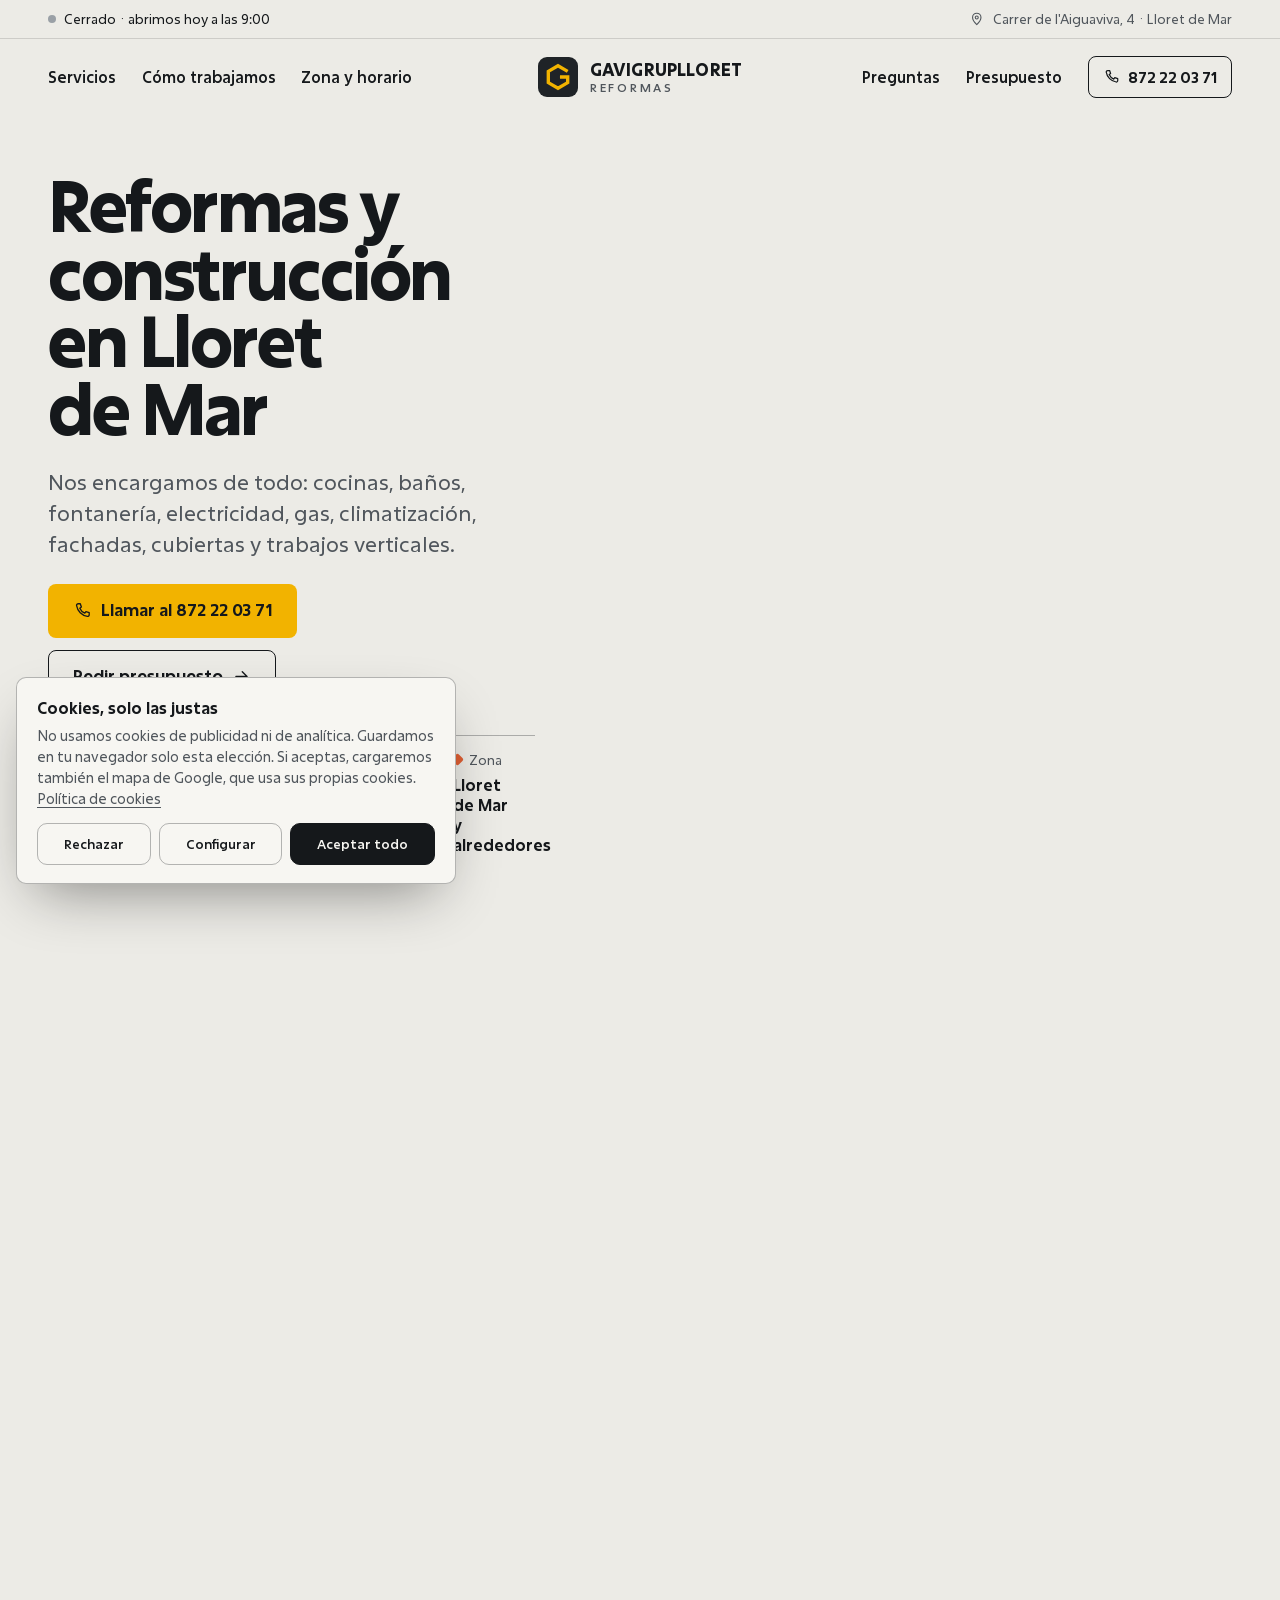
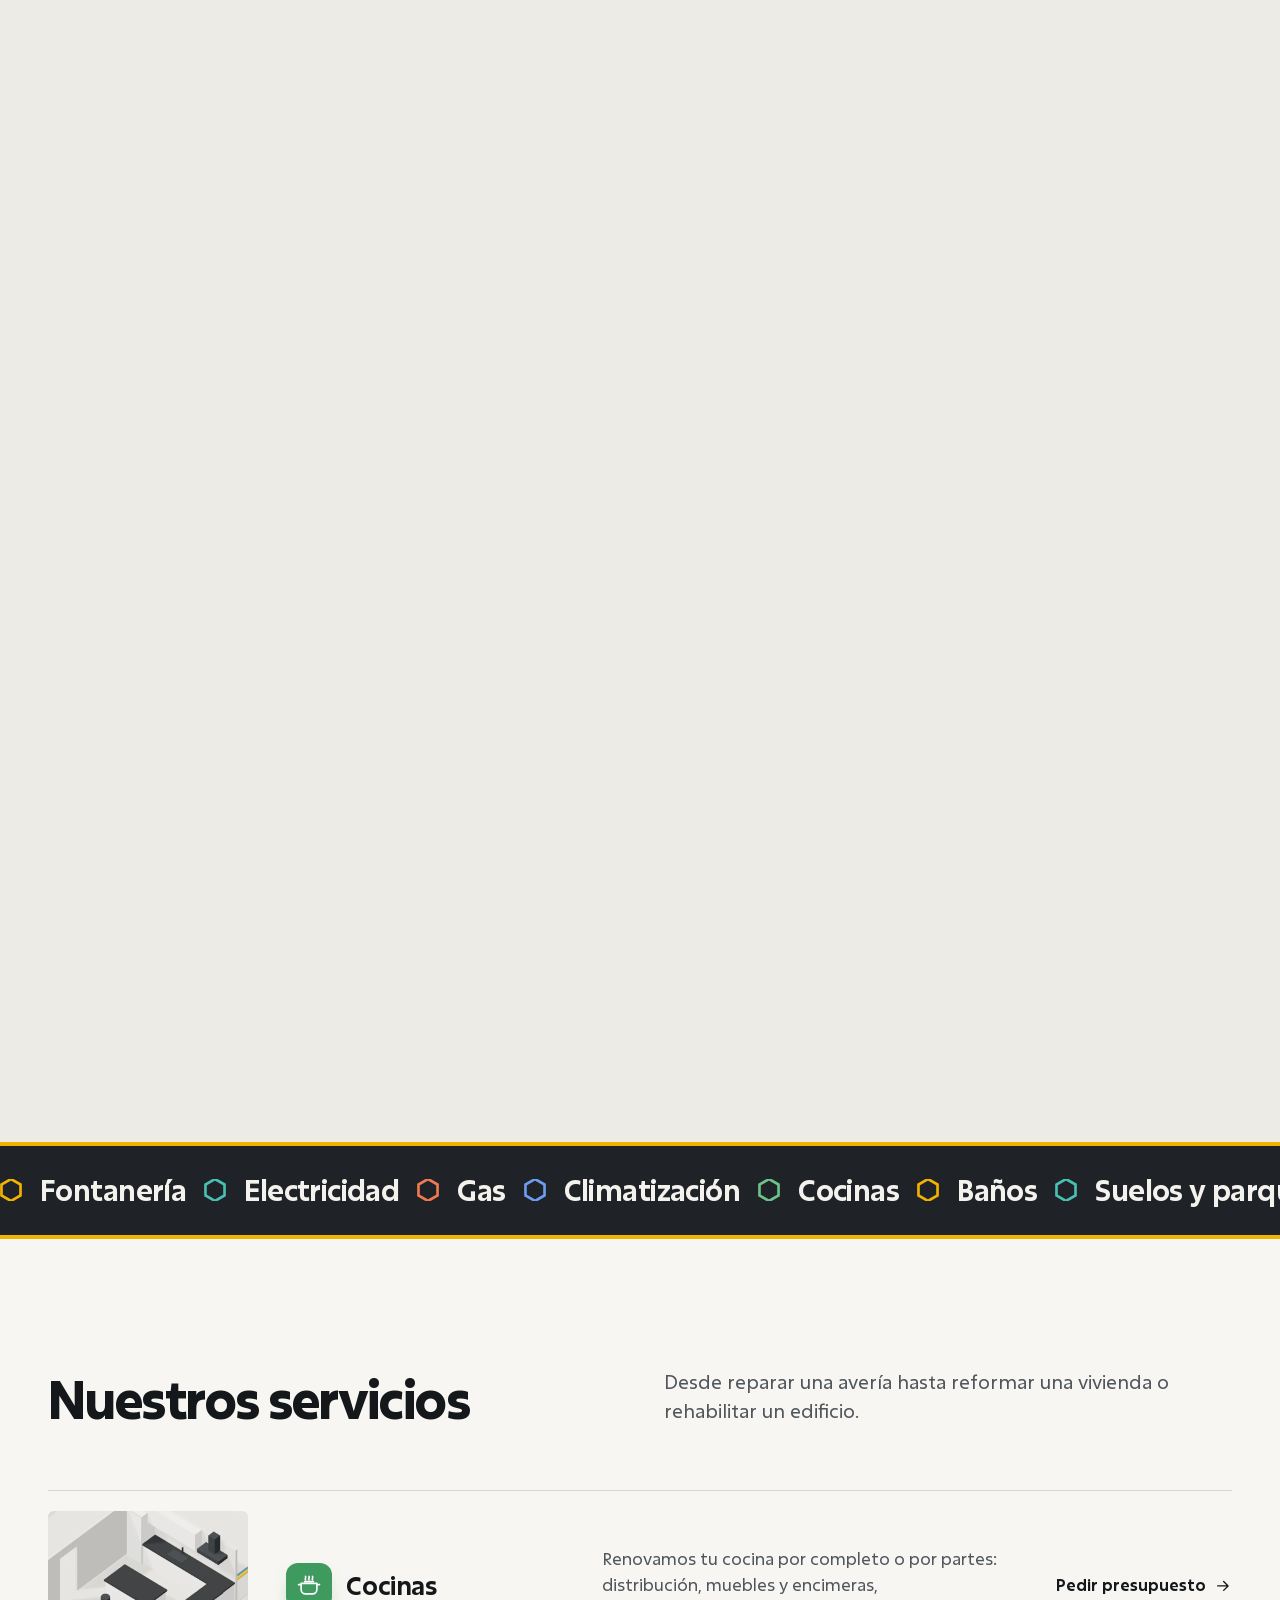
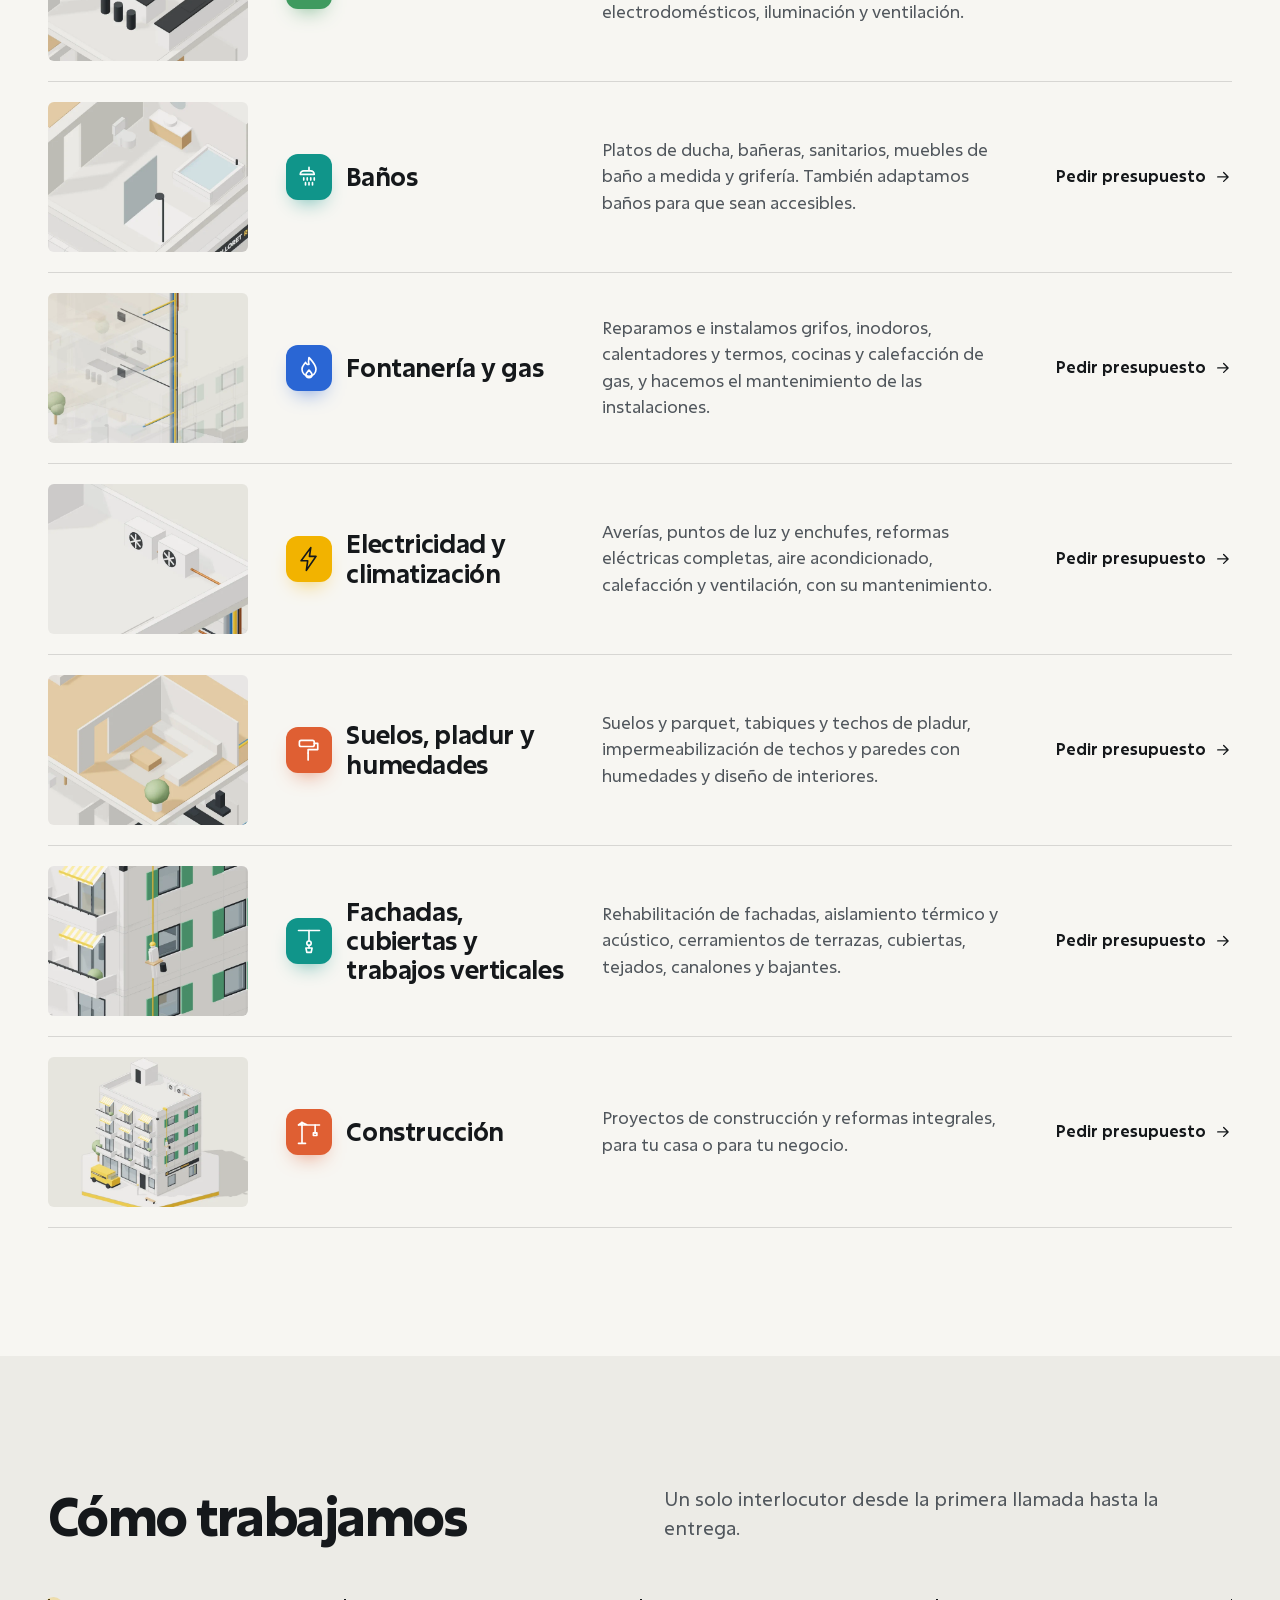
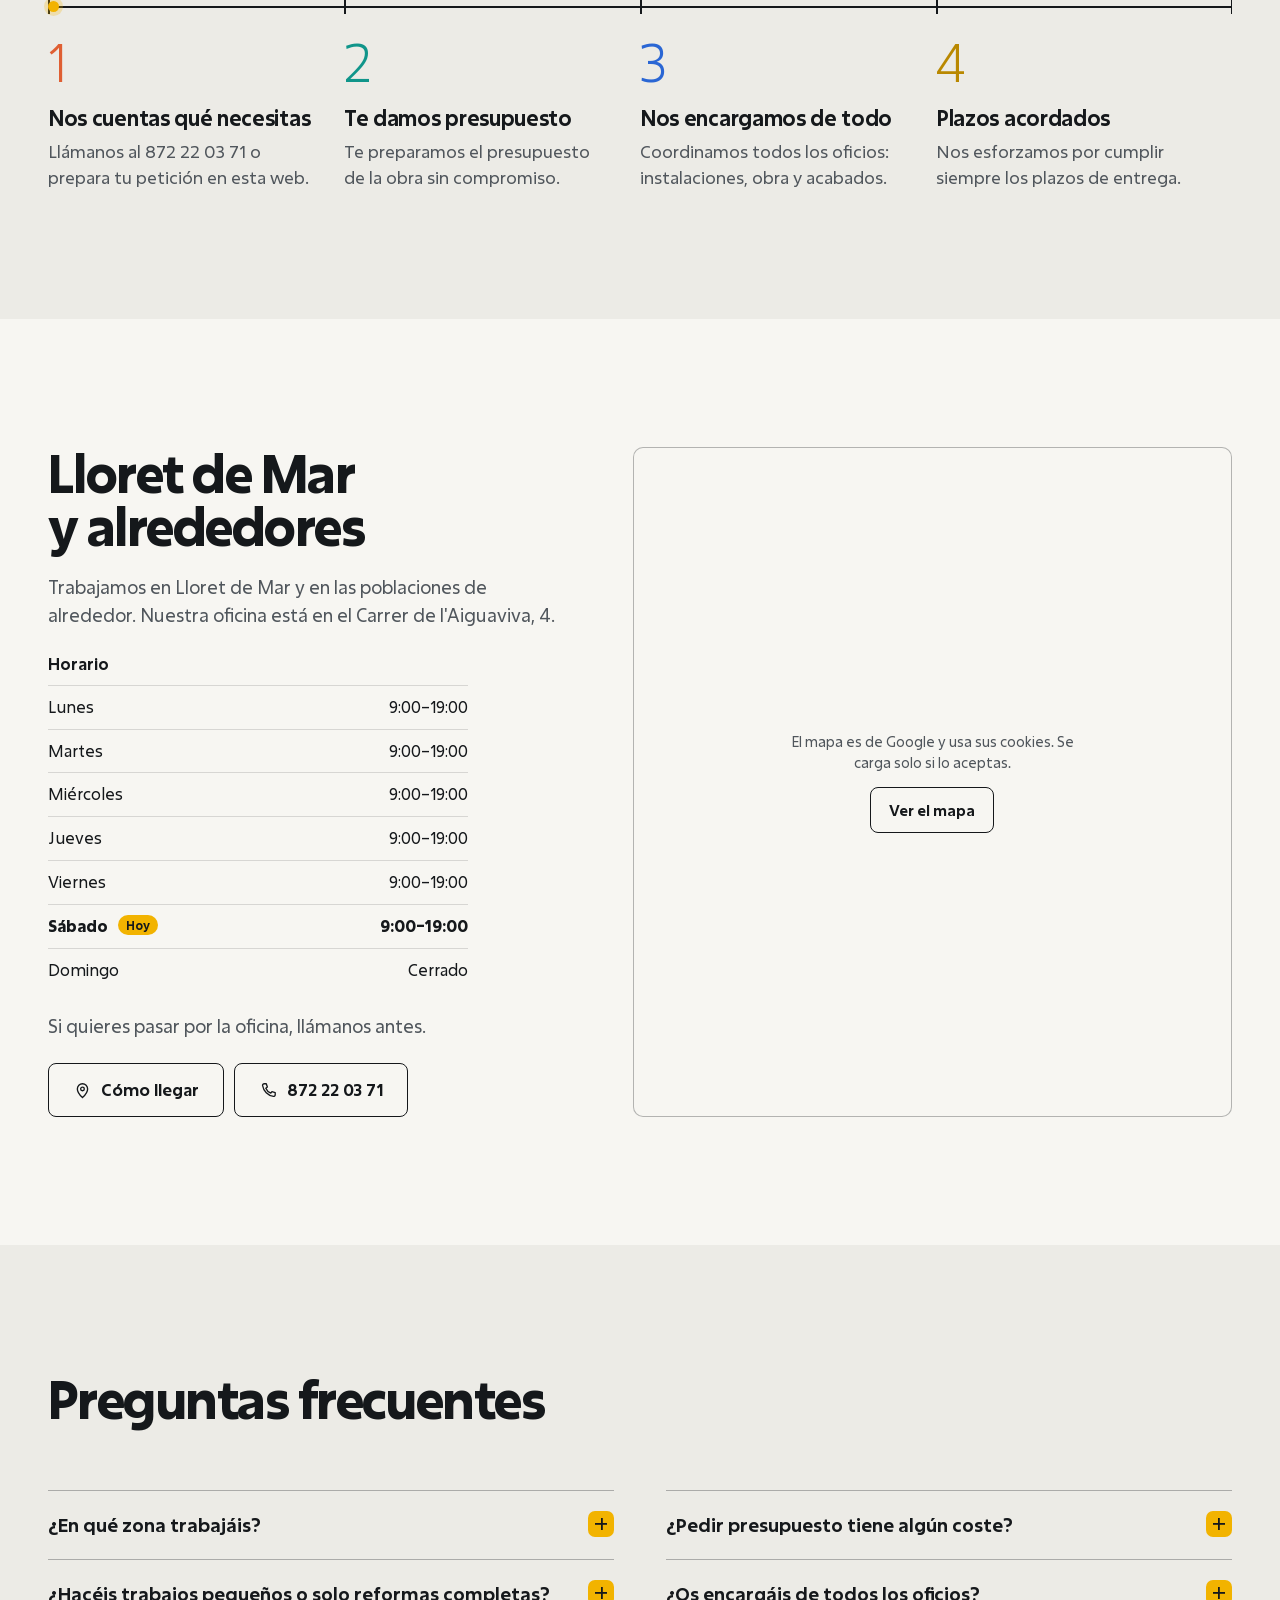
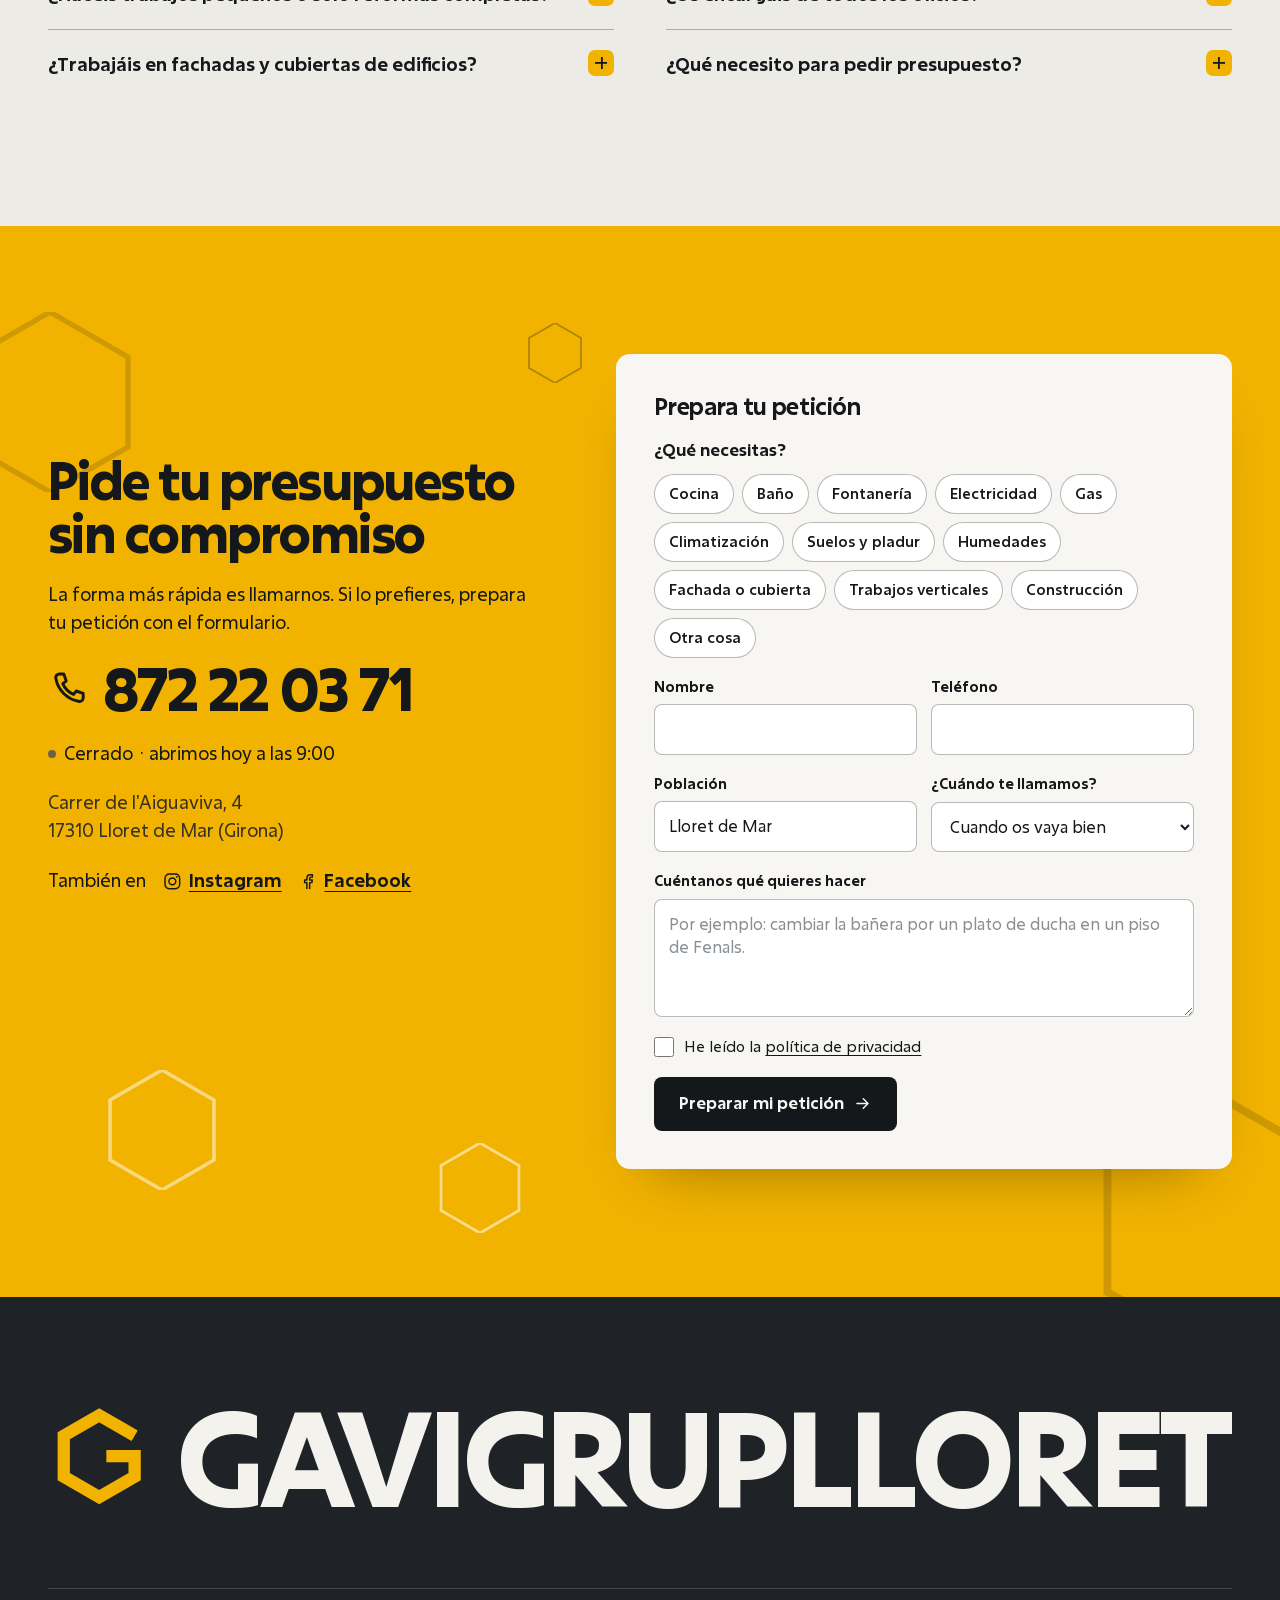
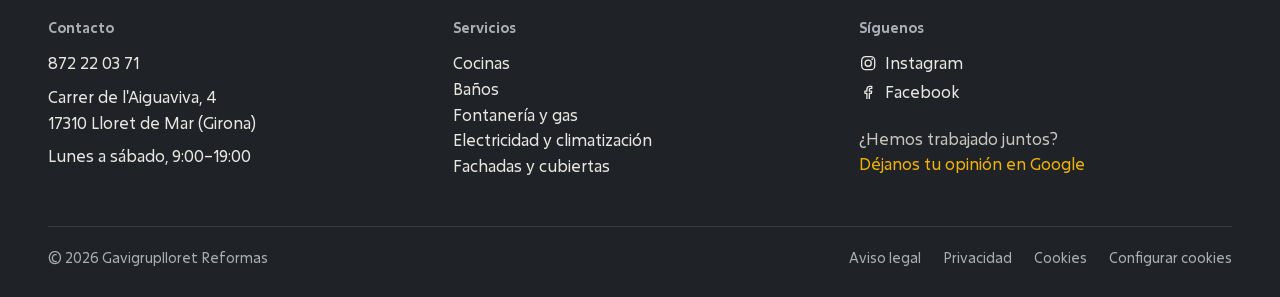
<file: index.html>
<!doctype html>
<html lang="es">
<head>
<meta charset="utf-8">
<meta name="viewport" content="width=device-width, initial-scale=1, viewport-fit=cover">
<title>Gavigruplloret Reformas · Reformas y construcción en Lloret de Mar</title>
<meta name="description" content="Reformas de cocinas y baños, fontanería, electricidad, gas, climatización, fachadas, cubiertas y trabajos verticales en Lloret de Mar y alrededores. Presupuesto sin compromiso: 872 22 03 71.">
<meta name="theme-color" content="#ecebe6">
<link rel="canonical" href="https://mariovalentinopavel.github.io/gavigruplloret-reformas/">
<meta property="og:type" content="website">
<meta property="og:site_name" content="Gavigruplloret Reformas">
<meta property="og:title" content="Gavigruplloret Reformas · Reformas y construcción en Lloret de Mar">
<meta property="og:description" content="Cocinas, baños, instalaciones, fachadas, cubiertas y trabajos verticales. Nos encargamos de todo. Lunes a sábado, 9:00–19:00.">
<meta property="og:url" content="https://mariovalentinopavel.github.io/gavigruplloret-reformas/">
<meta property="og:image" content="https://mariovalentinopavel.github.io/gavigruplloret-reformas/assets/share.jpg?v=2">
<meta property="og:image:width" content="1200">
<meta property="og:image:height" content="630">
<meta property="og:locale" content="es_ES">
<meta name="twitter:card" content="summary_large_image">
<link rel="icon" href="favicon.svg" type="image/svg+xml">
<link rel="apple-touch-icon" href="assets/apple-touch-icon.png">
<script>document.documentElement.classList.add('js')</script>
<link rel="preload" href="assets/fonts/excon-var.woff2" as="font" type="font/woff2" crossorigin>
<link rel="stylesheet" href="css/fonts.css?v=2">
<link rel="stylesheet" href="css/style.css?v=11">
<link rel="stylesheet" href="css/legal.css?v=2">
<script type="application/ld+json">
{
  "@context": "https://schema.org",
  "@type": "GeneralContractor",
  "name": "Gavigruplloret Reformas",
  "description": "Reformas y construcción en Lloret de Mar: cocinas, baños, fontanería, electricidad, gas, climatización, rehabilitación de fachadas, cubiertas y trabajos verticales.",
  "url": "https://mariovalentinopavel.github.io/gavigruplloret-reformas/",
  "telephone": "+34 872 22 03 71",
  "image": "https://mariovalentinopavel.github.io/gavigruplloret-reformas/assets/share.jpg?v=2",
  "address": { "@type": "PostalAddress", "streetAddress": "Carrer de l'Aiguaviva, 4", "postalCode": "17310", "addressLocality": "Lloret de Mar", "addressRegion": "Girona", "addressCountry": "ES" },
  "geo": { "@type": "GeoCoordinates", "latitude": 41.7048711, "longitude": 2.8430237 },
  "openingHoursSpecification": [{ "@type": "OpeningHoursSpecification", "dayOfWeek": ["Monday", "Tuesday", "Wednesday", "Thursday", "Friday", "Saturday"], "opens": "09:00", "closes": "19:00" }],
  "areaServed": "Lloret de Mar y alrededores",
  "sameAs": ["https://www.instagram.com/gavigrup/", "https://www.facebook.com/p/Gavigruplloret-Reformas-100089259307644/"]
}
</script>
</head>
<body>
<svg width="0" height="0" style="position:absolute" aria-hidden="true" focusable="false">
  <symbol id="g-mark" viewBox="-50 -50 100 100"><path d="M34.6 -20 0 -40 -34.6 -20 -34.6 20 0 40 34.6 20 34.6 0 7 0" fill="none" stroke="currentColor" stroke-width="12" stroke-linejoin="miter" stroke-miterlimit="3"/></symbol>
  <symbol id="i-phone" viewBox="0 0 24 24"><path d="M6.6 3.5h2.6l1.4 4.1-2 1.5a12 12 0 0 0 6.3 6.3l1.5-2 4.1 1.4v2.6a2.1 2.1 0 0 1-2.2 2.1A16.6 16.6 0 0 1 4.5 5.7a2.1 2.1 0 0 1 2.1-2.2Z" fill="none" stroke="currentColor" stroke-width="1.7" stroke-linejoin="round"/></symbol>
  <symbol id="i-arrow" viewBox="0 0 24 24"><path d="M5 12h13M13 6l6 6-6 6" fill="none" stroke="currentColor" stroke-width="1.8" stroke-linecap="round" stroke-linejoin="round"/></symbol>
  <symbol id="i-pin" viewBox="0 0 24 24"><path d="M12 21s-6.5-6.1-6.5-11a6.5 6.5 0 0 1 13 0c0 4.9-6.5 11-6.5 11Z" fill="none" stroke="currentColor" stroke-width="1.7"/><circle cx="12" cy="10" r="2.3" fill="none" stroke="currentColor" stroke-width="1.7"/></symbol>
  <symbol id="i-ig" viewBox="0 0 24 24"><rect x="3.5" y="3.5" width="17" height="17" rx="5" fill="none" stroke="currentColor" stroke-width="1.7"/><circle cx="12" cy="12" r="4" fill="none" stroke="currentColor" stroke-width="1.7"/><circle cx="17.2" cy="6.8" r="1.1" fill="currentColor"/></symbol>
  <symbol id="i-fb" viewBox="0 0 24 24"><path d="M13.5 21v-7.5h2.6l.4-3h-3V8.6c0-.9.3-1.5 1.6-1.5h1.6V4.4a21 21 0 0 0-2.4-.1c-2.4 0-4 1.4-4 4.1v2.1H7.7v3h2.6V21" fill="none" stroke="currentColor" stroke-width="1.7" stroke-linejoin="round"/></symbol>
  <symbol id="i-copy" viewBox="0 0 24 24"><rect x="8" y="8" width="12" height="12" rx="2" fill="none" stroke="currentColor" stroke-width="1.7"/><path d="M16 8V6a2 2 0 0 0-2-2H6a2 2 0 0 0-2 2v8a2 2 0 0 0 2 2h2" fill="none" stroke="currentColor" stroke-width="1.7"/></symbol>
  <symbol id="i-mail" viewBox="0 0 24 24"><rect x="3.5" y="5.5" width="17" height="13" rx="2" fill="none" stroke="currentColor" stroke-width="1.7"/><path d="m4.5 7 7.5 6 7.5-6" fill="none" stroke="currentColor" stroke-width="1.7"/></symbol>
  <symbol id="i-wa" viewBox="0 0 24 24"><path d="M4.5 19.5l1.2-3.7A8 8 0 1 1 8.6 18.6Z" fill="none" stroke="currentColor" stroke-width="1.7" stroke-linejoin="round"/><path d="M9.2 8.6c.3-.6.6-.6 1-.6.3 0 .5.6.8 1.3.2.5-.6 1-.5 1.3a5 5 0 0 0 2.6 2.4c.4.1.8-.6 1.1-.8.3-.2 1.4.4 1.7.7.2.3-.2 1.3-.8 1.6-.6.3-1.6.4-3.3-.5a7.6 7.6 0 0 1-3.2-3.5c-.4-1-.1-1.6.6-1.9Z" fill="currentColor"/></symbol>
  <symbol id="i-check" viewBox="0 0 24 24"><path d="m5 12.5 4.5 4.5L19 7.5" fill="none" stroke="currentColor" stroke-width="2" stroke-linecap="round" stroke-linejoin="round"/></symbol>
  <symbol id="x-pot" viewBox="0 0 32 32"><g class="a-steam"><path d="M12 9c-1.2-1.6 1.2-2.4 0-4M16 9c-1.2-1.6 1.2-2.4 0-4M20 9c-1.2-1.6 1.2-2.4 0-4"/></g><path d="M7 13h18v7a5 5 0 0 1-5 5h-8a5 5 0 0 1-5-5z"/><path d="M4 14.5h3M25 14.5h3M11 11h10"/></symbol>
  <symbol id="x-shower" viewBox="0 0 32 32"><path d="M16 4v4M10 8h8a4 4 0 0 1 4 4H6a4 4 0 0 1 4-4z" transform="translate(0 1)"/><g class="a-drops"><path d="M10 17v2.5M14 17v2.5M18 17v2.5M22 17v2.5M12 22.5V25M16 22.5V25M20 22.5V25"/></g></symbol>
  <symbol id="x-flame" viewBox="0 0 32 32"><g class="a-flame"><path d="M16 4c4.5 5 8 8.2 8 13.5a8 8 0 0 1-16 0c0-3.8 2.6-5.6 4-8 1.2 2.4 2.6 3 4 2.2-1.2-2.6-.4-5.2 0-7.7z"/><path d="M16 27a3.4 3.4 0 0 1-3.4-3.4c0-2.2 2-3.4 3.4-5.2 1.4 1.8 3.4 3 3.4 5.2A3.4 3.4 0 0 1 16 27z"/></g></symbol>
  <symbol id="x-bolt" viewBox="0 0 32 32"><path class="a-bolt" d="M18 3 7 18h7.5L13 29l11-16h-7.5z"/></symbol>
  <symbol id="x-roller" viewBox="0 0 32 32"><g class="a-roll"><rect x="5" y="5" width="17" height="7" rx="2"/><path d="M22 8.5h4v7H15v4"/><path d="M15 19.5v8"/></g></symbol>
  <symbol id="x-rope" viewBox="0 0 32 32"><path d="M4 4h24"/><g class="a-swing"><path d="M16 4v12"/><circle cx="16" cy="18.5" r="2.5"/><path d="M12.5 24h7l-1 5h-5z"/><path d="M16 21v3"/></g></symbol>
  <symbol id="x-crane" viewBox="0 0 32 32"><path d="M8 29V5M4 8h24M8 5l-4 3M8 5l6 3M4 29h8"/><g class="a-hook"><path d="M23 8v9"/><path d="M21 17h4v3h-4z"/></g></symbol>
  <symbol id="x-hex" viewBox="-50 -50 100 100"><path d="M43.3 -25 0 -50 -43.3 -25 -43.3 25 0 50 43.3 25Z"/></symbol>
</svg>

<a class="skip" href="#main">Saltar al contenido</a>

<canvas id="maqueta" class="maqueta" aria-hidden="true"></canvas>

<div class="bar">
  <div class="wrap bar-in">
    <p class="bar-status"><span class="dot" aria-hidden="true"></span><span data-status>Lunes a sábado, 9:00–19:00</span></p>
    <p class="bar-addr"><svg class="ic" aria-hidden="true"><use href="#i-pin"/></svg><span>Carrer de l'Aiguaviva, 4 · Lloret de Mar</span></p>
  </div>
</div>

<header class="hd">
  <div class="wrap hd-in">
    <button class="hd-menu" type="button" aria-expanded="false" aria-controls="menu" aria-label="Abrir el menú"><span></span><span></span></button>
    <nav class="hd-nav hd-l" aria-label="Secciones">
      <a href="#servicios">Servicios</a>
      <a href="#como-trabajamos">Cómo trabajamos</a>
      <a href="#zona">Zona y horario</a>
    </nav>
    <a class="brand" href="#top" aria-label="Gavigruplloret Reformas, inicio">
      <svg class="brand-g" viewBox="0 0 100 100" aria-hidden="true"><use href="#g-mark" width="100" height="100"/></svg>
      <span class="brand-t"><b>GAVIGRUPLLORET</b><span>Reformas</span></span>
    </a>
    <nav class="hd-nav hd-r" aria-label="Contacto">
      <a href="#preguntas">Preguntas</a>
      <a href="#presupuesto">Presupuesto</a>
      <a class="btn btn-ghost btn-s" href="tel:+34872220371" data-call><svg class="ic" aria-hidden="true"><use href="#i-phone"/></svg><span>872 22 03 71</span></a>
    </nav>
    <a class="hd-call" href="tel:+34872220371" aria-label="Llamar al 872 22 03 71"><svg class="ic" aria-hidden="true"><use href="#i-phone"/></svg></a>
  </div>
  <div class="menu" id="menu" hidden>
    <nav class="wrap menu-in" aria-label="Menú">
      <a href="#servicios">Servicios</a>
      <a href="#como-trabajamos">Cómo trabajamos</a>
      <a href="#zona">Zona y horario</a>
      <a href="#preguntas">Preguntas</a>
      <a href="#presupuesto">Presupuesto</a>
      <a class="btn btn-main" href="tel:+34872220371" data-call><svg class="ic" aria-hidden="true"><use href="#i-phone"/></svg><span>Llamar al 872 22 03 71</span></a>
    </nav>
  </div>
</header>

<main id="main">
  <section class="hero" id="top" aria-labelledby="h1">
    <div class="wrap hero-in">
      <div class="hero-txt">
        <h1 id="h1" class="h1" data-split>Reformas y construcción en Lloret de Mar</h1>
        <p class="lead" data-in>Nos encargamos de todo: cocinas, baños, fontanería, electricidad, gas, climatización, fachadas, cubiertas y trabajos verticales.</p>
        <div class="cta" data-in>
          <a class="btn btn-main" href="tel:+34872220371" data-call><svg class="ic" aria-hidden="true"><use href="#i-phone"/></svg><span>Llamar al 872 22 03 71</span></a>
          <a class="btn btn-ghost" href="#presupuesto"><span>Pedir presupuesto</span><svg class="ic" aria-hidden="true"><use href="#i-arrow"/></svg></a>
        </div>
        <dl class="facts" data-in>
          <div><dt><i class="f-dot" style="--lc: var(--c-base)"></i>Horario</dt><dd>Lunes a sábado, <span class="nw">9:00–19:00</span></dd></div>
          <div><dt><i class="f-dot" style="--lc: var(--c-floor)"></i>Presupuesto</dt><dd>Sin compromiso</dd></div>
          <div><dt><i class="f-dot" style="--lc: var(--c-roof)"></i>Zona</dt><dd>Lloret de Mar y alrededores</dd></div>
        </dl>
      </div>
      <div class="hero-stage stage" data-stage="hero" aria-hidden="true"><img class="stage-fallback" src="assets/img/maqueta-montada.webp?v=2" alt="" width="1200" height="1100" loading="lazy" decoding="async"></div>
    </div>
  </section>

  <section class="todo" id="todo" aria-labelledby="todo-h">
    <div class="todo-pin">
      <div class="wrap todo-head">
        <h2 id="todo-h" class="h2">Todo en reformas</h2>
        <p class="todo-sub">Cubiertas, fachadas, viviendas e instalaciones: nos encargamos de cada parte de la obra.</p>
      </div>
      <div class="todo-stage stage" data-stage="todo" aria-hidden="true"><img class="stage-fallback" src="assets/img/maqueta-despiece.webp?v=2" alt="" width="1200" height="1100" loading="lazy" decoding="async"></div>
      <svg class="leaders" aria-hidden="true"></svg>
      <ol class="layers" aria-label="Partes de la obra">
        <li class="ly" data-tag="roof" data-side="l">
          <button type="button" class="ly-btn" data-focus="roof"><span class="ly-n">1</span><span class="ly-t">Cubiertas y tejados</span></button>
          <ul class="ly-list"><li>Reparación e instalación de cubiertas y tejados</li><li>Canalones y bajantes</li><li>Impermeabilización y humedades</li></ul>
        </li>
        <li class="ly" data-tag="facade" data-side="r">
          <button type="button" class="ly-btn" data-focus="facade"><span class="ly-n">2</span><span class="ly-t">Fachadas y trabajos verticales</span></button>
          <ul class="ly-list"><li>Rehabilitación de fachadas</li><li>Trabajos verticales</li><li>Aislamiento térmico y acústico</li><li>Cerramientos de terrazas</li></ul>
        </li>
        <li class="ly" data-tag="floor" data-side="l">
          <button type="button" class="ly-btn" data-focus="floor"><span class="ly-n">3</span><span class="ly-t">Cocinas, baños e interiores</span></button>
          <ul class="ly-list"><li>Reformas de cocinas</li><li>Reformas de baños</li><li>Suelos y parquet</li><li>Pladur: tabiques y techos</li><li>Diseño de interiores</li></ul>
        </li>
        <li class="ly" data-tag="inst" data-side="r">
          <button type="button" class="ly-btn" data-focus="inst"><span class="ly-n">4</span><span class="ly-t">Instalaciones</span></button>
          <ul class="ly-list"><li>Fontanería</li><li>Electricidad</li><li>Gas</li><li>Climatización</li></ul>
        </li>
        <li class="ly" data-tag="base" data-side="l">
          <button type="button" class="ly-btn" data-focus="base"><span class="ly-n">5</span><span class="ly-t">Construcción y rehabilitación</span></button>
          <ul class="ly-list"><li>Proyectos de construcción y reformas</li><li>Rehabilitación de edificios</li><li>Para tu casa o tu negocio</li></ul>
        </li>
      </ol>
      <div class="todo-steps" aria-hidden="true"><span></span><span></span><span></span><span></span><span></span></div>
    </div>
  </section>

  <section class="trades" aria-label="Oficios que hacemos">
    <div class="trades-track">
      <ul class="trades-row"><li><svg class="tr-ic" aria-hidden="true"><use href="#x-hex"/></svg>Fontanería</li><li><svg class="tr-ic" aria-hidden="true"><use href="#x-hex"/></svg>Electricidad</li><li><svg class="tr-ic" aria-hidden="true"><use href="#x-hex"/></svg>Gas</li><li><svg class="tr-ic" aria-hidden="true"><use href="#x-hex"/></svg>Climatización</li><li><svg class="tr-ic" aria-hidden="true"><use href="#x-hex"/></svg>Cocinas</li><li><svg class="tr-ic" aria-hidden="true"><use href="#x-hex"/></svg>Baños</li><li><svg class="tr-ic" aria-hidden="true"><use href="#x-hex"/></svg>Suelos y parquet</li><li><svg class="tr-ic" aria-hidden="true"><use href="#x-hex"/></svg>Pladur</li><li><svg class="tr-ic" aria-hidden="true"><use href="#x-hex"/></svg>Humedades</li><li><svg class="tr-ic" aria-hidden="true"><use href="#x-hex"/></svg>Fachadas</li><li><svg class="tr-ic" aria-hidden="true"><use href="#x-hex"/></svg>Cubiertas</li><li><svg class="tr-ic" aria-hidden="true"><use href="#x-hex"/></svg>Canalones</li><li><svg class="tr-ic" aria-hidden="true"><use href="#x-hex"/></svg>Trabajos verticales</li><li><svg class="tr-ic" aria-hidden="true"><use href="#x-hex"/></svg>Construcción</li></ul>
      <ul class="trades-row" aria-hidden="true"><li><svg class="tr-ic" aria-hidden="true"><use href="#x-hex"/></svg>Fontanería</li><li><svg class="tr-ic" aria-hidden="true"><use href="#x-hex"/></svg>Electricidad</li><li><svg class="tr-ic" aria-hidden="true"><use href="#x-hex"/></svg>Gas</li><li><svg class="tr-ic" aria-hidden="true"><use href="#x-hex"/></svg>Climatización</li><li><svg class="tr-ic" aria-hidden="true"><use href="#x-hex"/></svg>Cocinas</li><li><svg class="tr-ic" aria-hidden="true"><use href="#x-hex"/></svg>Baños</li><li><svg class="tr-ic" aria-hidden="true"><use href="#x-hex"/></svg>Suelos y parquet</li><li><svg class="tr-ic" aria-hidden="true"><use href="#x-hex"/></svg>Pladur</li><li><svg class="tr-ic" aria-hidden="true"><use href="#x-hex"/></svg>Humedades</li><li><svg class="tr-ic" aria-hidden="true"><use href="#x-hex"/></svg>Fachadas</li><li><svg class="tr-ic" aria-hidden="true"><use href="#x-hex"/></svg>Cubiertas</li><li><svg class="tr-ic" aria-hidden="true"><use href="#x-hex"/></svg>Canalones</li><li><svg class="tr-ic" aria-hidden="true"><use href="#x-hex"/></svg>Trabajos verticales</li><li><svg class="tr-ic" aria-hidden="true"><use href="#x-hex"/></svg>Construcción</li></ul>
    </div>
  </section>

  <section class="svc" id="servicios" aria-labelledby="svc-h">
    <div class="wrap">
      <header class="sec-head">
        <h2 id="svc-h" class="h2">Nuestros servicios</h2>
        <p>Desde reparar una avería hasta reformar una vivienda o rehabilitar un edificio.</p>
      </header>
      <ul class="svc-list">
        <li class="svc-row" id="cocinas">
          <img class="svc-img" src="assets/img/s-cocina.webp?v=2" alt="" width="640" height="480" loading="lazy" decoding="async">
          <h3><span class="svc-ic" style="--lc: var(--c-floor)" aria-hidden="true"><svg><use href="#x-pot"/></svg></span>Cocinas</h3>
          <p>Renovamos tu cocina por completo o por partes: distribución, muebles y encimeras, electrodomésticos, iluminación y ventilación.</p>
          <a class="svc-go" href="#presupuesto" data-need="kitchen"><span>Pedir presupuesto</span><svg class="ic" aria-hidden="true"><use href="#i-arrow"/></svg></a>
        </li>
        <li class="svc-row" id="banos">
          <img class="svc-img" src="assets/img/s-bano.webp?v=2" alt="" width="640" height="480" loading="lazy" decoding="async">
          <h3><span class="svc-ic" style="--lc: var(--c-fac)" aria-hidden="true"><svg><use href="#x-shower"/></svg></span>Baños</h3>
          <p>Platos de ducha, bañeras, sanitarios, muebles de baño a medida y grifería. También adaptamos baños para que sean accesibles.</p>
          <a class="svc-go" href="#presupuesto" data-need="bath"><span>Pedir presupuesto</span><svg class="ic" aria-hidden="true"><use href="#i-arrow"/></svg></a>
        </li>
        <li class="svc-row" id="fontaneria-gas">
          <img class="svc-img" src="assets/img/s-instalaciones.webp?v=2" alt="" width="640" height="480" loading="lazy" decoding="async">
          <h3><span class="svc-ic" style="--lc: var(--c-inst)" aria-hidden="true"><svg><use href="#x-flame"/></svg></span>Fontanería y gas</h3>
          <p>Reparamos e instalamos grifos, inodoros, calentadores y termos, cocinas y calefacción de gas, y hacemos el mantenimiento de las instalaciones.</p>
          <a class="svc-go" href="#presupuesto" data-need="plumbing"><span>Pedir presupuesto</span><svg class="ic" aria-hidden="true"><use href="#i-arrow"/></svg></a>
        </li>
        <li class="svc-row" id="electricidad-clima">
          <img class="svc-img" src="assets/img/s-clima.webp?v=2" alt="" width="640" height="480" loading="lazy" decoding="async">
          <h3><span class="svc-ic" style="--lc: var(--c-base)" aria-hidden="true"><svg><use href="#x-bolt"/></svg></span>Electricidad y climatización</h3>
          <p>Averías, puntos de luz y enchufes, reformas eléctricas completas, aire acondicionado, calefacción y ventilación, con su mantenimiento.</p>
          <a class="svc-go" href="#presupuesto" data-need="electric"><span>Pedir presupuesto</span><svg class="ic" aria-hidden="true"><use href="#i-arrow"/></svg></a>
        </li>
        <li class="svc-row" id="interiores">
          <img class="svc-img" src="assets/img/s-interiores.webp?v=2" alt="" width="640" height="480" loading="lazy" decoding="async">
          <h3><span class="svc-ic" style="--lc: var(--c-roof)" aria-hidden="true"><svg><use href="#x-roller"/></svg></span>Suelos, pladur y humedades</h3>
          <p>Suelos y parquet, tabiques y techos de pladur, impermeabilización de techos y paredes con humedades y diseño de interiores.</p>
          <a class="svc-go" href="#presupuesto" data-need="interior"><span>Pedir presupuesto</span><svg class="ic" aria-hidden="true"><use href="#i-arrow"/></svg></a>
        </li>
        <li class="svc-row" id="fachadas">
          <img class="svc-img" src="assets/img/s-fachada.webp?v=2" alt="" width="640" height="480" loading="lazy" decoding="async">
          <h3><span class="svc-ic" style="--lc: var(--c-fac)" aria-hidden="true"><svg><use href="#x-rope"/></svg></span>Fachadas, cubiertas y trabajos verticales</h3>
          <p>Rehabilitación de fachadas, aislamiento térmico y acústico, cerramientos de terrazas, cubiertas, tejados, canalones y bajantes.</p>
          <a class="svc-go" href="#presupuesto" data-need="facade"><span>Pedir presupuesto</span><svg class="ic" aria-hidden="true"><use href="#i-arrow"/></svg></a>
        </li>
        <li class="svc-row" id="construccion">
          <img class="svc-img" src="assets/img/s-construccion.webp?v=2" alt="" width="640" height="480" loading="lazy" decoding="async">
          <h3><span class="svc-ic" style="--lc: var(--c-roof)" aria-hidden="true"><svg><use href="#x-crane"/></svg></span>Construcción</h3>
          <p>Proyectos de construcción y reformas integrales, para tu casa o para tu negocio.</p>
          <a class="svc-go" href="#presupuesto" data-need="build"><span>Pedir presupuesto</span><svg class="ic" aria-hidden="true"><use href="#i-arrow"/></svg></a>
        </li>
      </ul>
    </div>
  </section>

  <section class="proc" id="como-trabajamos" aria-labelledby="proc-h">
    <div class="wrap">
      <header class="sec-head">
        <h2 id="proc-h" class="h2">Cómo trabajamos</h2>
        <p>Un solo interlocutor desde la primera llamada hasta la entrega.</p>
      </header>
      <ol class="steps">
        <li><span class="st-n" aria-hidden="true">1</span><h3>Nos cuentas qué necesitas</h3><p>Llámanos al 872 22 03 71 o prepara tu petición en esta web.</p></li>
        <li><span class="st-n" aria-hidden="true">2</span><h3>Te damos presupuesto</h3><p>Te preparamos el presupuesto de la obra sin compromiso.</p></li>
        <li><span class="st-n" aria-hidden="true">3</span><h3>Nos encargamos de todo</h3><p>Coordinamos todos los oficios: instalaciones, obra y acabados.</p></li>
        <li><span class="st-n" aria-hidden="true">4</span><h3>Plazos acordados</h3><p>Nos esforzamos por cumplir siempre los plazos de entrega.</p></li>
      </ol>
    </div>
  </section>

  <section class="zona" id="zona" aria-labelledby="zona-h">
    <div class="wrap zona-in">
      <div class="zona-txt">
        <h2 id="zona-h" class="h2">Lloret de Mar y alrededores</h2>
        <p>Trabajamos en Lloret de Mar y en las poblaciones de alrededor. Nuestra oficina está en el Carrer de l'Aiguaviva, 4.</p>
        <table class="hours">
          <caption>Horario</caption>
          <tbody>
            <tr data-day="1"><th scope="row">Lunes</th><td>9:00–19:00</td></tr>
            <tr data-day="2"><th scope="row">Martes</th><td>9:00–19:00</td></tr>
            <tr data-day="3"><th scope="row">Miércoles</th><td>9:00–19:00</td></tr>
            <tr data-day="4"><th scope="row">Jueves</th><td>9:00–19:00</td></tr>
            <tr data-day="5"><th scope="row">Viernes</th><td>9:00–19:00</td></tr>
            <tr data-day="6"><th scope="row">Sábado</th><td>9:00–19:00</td></tr>
            <tr data-day="0"><th scope="row">Domingo</th><td>Cerrado</td></tr>
          </tbody>
        </table>
        <p class="note">Si quieres pasar por la oficina, llámanos antes.</p>
        <div class="zona-cta">
          <a class="btn btn-ghost" href="https://www.google.com/maps/dir/?api=1&amp;destination=Gavigruplloret%20Reformas%2C%20Carrer%20de%20l'Aiguaviva%2C%204%2C%2017310%20Lloret%20de%20Mar" target="_blank" rel="noopener"><svg class="ic" aria-hidden="true"><use href="#i-pin"/></svg><span>Cómo llegar</span></a>
          <a class="btn btn-ghost" href="tel:+34872220371" data-call><svg class="ic" aria-hidden="true"><use href="#i-phone"/></svg><span>872 22 03 71</span></a>
        </div>
      </div>
      <div class="cc-map zona-map" data-src="https://www.google.com/maps?q=Gavigruplloret+Reformas,+Carrer+de+l'Aiguaviva,+4,+17310+Lloret+de+Mar&amp;z=16&amp;output=embed" data-title="Mapa: Gavigruplloret Reformas en Lloret de Mar"></div>
    </div>
  </section>

  <section class="faq" id="preguntas" aria-labelledby="faq-h">
    <div class="wrap">
      <header class="sec-head">
        <h2 id="faq-h" class="h2">Preguntas frecuentes</h2>
      </header>
      <div class="faq-cols">
        <details><summary>¿En qué zona trabajáis?</summary><p>En Lloret de Mar y alrededores. Si tu obra está en otra población, llámanos y lo hablamos.</p></details>
        <details><summary>¿Pedir presupuesto tiene algún coste?</summary><p>No. El presupuesto es gratuito y sin compromiso.</p></details>
        <details><summary>¿Hacéis trabajos pequeños o solo reformas completas?</summary><p>Las dos cosas: desde reparar una avería de fontanería, electricidad o gas hasta reformar una cocina, un baño o rehabilitar un edificio.</p></details>
        <details><summary>¿Os encargáis de todos los oficios?</summary><p>Sí. Hacemos fontanería, electricidad, gas, climatización, pladur, suelos y acabados, así que no tienes que buscar a varios profesionales para la misma obra.</p></details>
        <details><summary>¿Trabajáis en fachadas y cubiertas de edificios?</summary><p>Sí. Rehabilitamos fachadas, reparamos cubiertas, tejados, canalones y bajantes, y hacemos trabajos verticales.</p></details>
        <details><summary>¿Qué necesito para pedir presupuesto?</summary><p>Cuéntanos qué quieres hacer y dónde. Si puedes, ten a mano fotos y medidas aproximadas: nos ayudan a prepararte un presupuesto más ajustado.</p></details>
      </div>
    </div>
  </section>

  <section class="quote" id="presupuesto" aria-labelledby="quote-h">
    <div class="q-hexes" aria-hidden="true"><svg class="qh qh1"><use href="#x-hex"/></svg><svg class="qh qh2"><use href="#x-hex"/></svg><svg class="qh qh3"><use href="#x-hex"/></svg><svg class="qh qh4"><use href="#x-hex"/></svg><svg class="qh qh5"><use href="#x-hex"/></svg></div>
    <div class="wrap quote-in">
      <div class="quote-txt">
        <h2 id="quote-h" class="h2">Pide tu presupuesto sin compromiso</h2>
        <p>La forma más rápida es llamarnos. Si lo prefieres, prepara tu petición con el formulario.</p>
        <a class="big-tel" href="tel:+34872220371" data-call><svg class="ic" aria-hidden="true"><use href="#i-phone"/></svg><span>872 22 03 71</span></a>
        <p class="q-status"><span class="dot" aria-hidden="true"></span><span data-status>Lunes a sábado, 9:00–19:00</span></p>
        <p class="q-addr">Carrer de l'Aiguaviva, 4<br>17310 Lloret de Mar (Girona)</p>
        <p class="q-social"><span>También en</span> <a href="https://www.instagram.com/gavigrup/" target="_blank" rel="noopener"><svg class="ic" aria-hidden="true"><use href="#i-ig"/></svg>Instagram</a> <a href="https://www.facebook.com/p/Gavigruplloret-Reformas-100089259307644/" target="_blank" rel="noopener"><svg class="ic" aria-hidden="true"><use href="#i-fb"/></svg>Facebook</a></p>
      </div>
      <form class="qf" id="qf" novalidate>
        <h3 class="qf-h">Prepara tu petición</h3>
        <fieldset class="needs">
          <legend>¿Qué necesitas?</legend>
          <div class="chips">
            <label><input type="checkbox" name="need" value="kitchen"><span>Cocina</span></label>
            <label><input type="checkbox" name="need" value="bath"><span>Baño</span></label>
            <label><input type="checkbox" name="need" value="plumbing"><span>Fontanería</span></label>
            <label><input type="checkbox" name="need" value="electric"><span>Electricidad</span></label>
            <label><input type="checkbox" name="need" value="gas"><span>Gas</span></label>
            <label><input type="checkbox" name="need" value="clima"><span>Climatización</span></label>
            <label><input type="checkbox" name="need" value="interior"><span>Suelos y pladur</span></label>
            <label><input type="checkbox" name="need" value="damp"><span>Humedades</span></label>
            <label><input type="checkbox" name="need" value="facade"><span>Fachada o cubierta</span></label>
            <label><input type="checkbox" name="need" value="vertical"><span>Trabajos verticales</span></label>
            <label><input type="checkbox" name="need" value="build"><span>Construcción</span></label>
            <label><input type="checkbox" name="need" value="other"><span>Otra cosa</span></label>
          </div>
        </fieldset>
        <div class="row2">
          <div class="fld"><label for="f-name">Nombre</label><input id="f-name" name="name" type="text" autocomplete="name" required><small class="err" hidden>Escribe tu nombre.</small></div>
          <div class="fld"><label for="f-tel">Teléfono</label><input id="f-tel" name="tel" type="tel" autocomplete="tel" inputmode="tel" required><small class="err" hidden>Escribe un teléfono de contacto.</small></div>
        </div>
        <div class="row2">
          <div class="fld"><label for="f-town">Población</label><input id="f-town" name="town" type="text" autocomplete="address-level2" value="Lloret de Mar"></div>
          <div class="fld"><label for="f-when">¿Cuándo te llamamos?</label>
            <select id="f-when" name="when"><option value="any">Cuando os vaya bien</option><option value="am">Por la mañana</option><option value="pm">Por la tarde</option></select></div>
        </div>
        <div class="fld"><label for="f-msg">Cuéntanos qué quieres hacer</label><textarea id="f-msg" name="msg" rows="4" placeholder="Por ejemplo: cambiar la bañera por un plato de ducha en un piso de Fenals."></textarea></div>
        <label class="ok"><input type="checkbox" name="privacy" required><span><span>He leído la</span> <a href="privacidad.html">política de privacidad</a></span></label>
        <small class="err err-priv" hidden>Marca la casilla para continuar.</small>
        <button class="btn btn-ink qf-go" type="submit"><span>Preparar mi petición</span><svg class="ic" aria-hidden="true"><use href="#i-arrow"/></svg></button>
        <div class="qf-out" id="qf-out" hidden>
          <p class="qf-ok" tabindex="-1"><svg class="ic" aria-hidden="true"><use href="#i-check"/></svg><span>Tu petición está lista.</span></p>
          <pre class="qf-msg" id="qf-msg"></pre>
          <p class="qf-hint">Llámanos y te atendemos al momento, o cópiala y envíanosla por Instagram.</p>
          <div class="qf-acts">
            <a class="btn btn-ink" href="tel:+34872220371" data-call><svg class="ic" aria-hidden="true"><use href="#i-phone"/></svg><span>Llamar al 872 22 03 71</span></a>
            <a class="btn btn-ghost" href="#" data-send="mail" hidden><svg class="ic" aria-hidden="true"><use href="#i-mail"/></svg><span>Enviar por correo</span></a>
            <a class="btn btn-ghost" href="#" data-send="wa" target="_blank" rel="noopener" hidden><svg class="ic" aria-hidden="true"><use href="#i-wa"/></svg><span>Enviar por WhatsApp</span></a>
            <a class="btn btn-ghost" href="https://ig.me/m/gavigrup" data-send="ig" target="_blank" rel="noopener"><svg class="ic" aria-hidden="true"><use href="#i-ig"/></svg><span>Copiar y abrir Instagram</span></a>
            <button class="btn btn-ghost" type="button" data-send="copy"><svg class="ic" aria-hidden="true"><use href="#i-copy"/></svg><span>Copiar el texto</span></button>
          </div>
          <p class="qf-copied" role="status" aria-live="polite"></p>
        </div>
      </form>
    </div>
  </section>
</main>

<footer class="ft">
  <div class="wrap">
    <a class="ft-brand" href="#top" aria-label="Gavigruplloret Reformas, volver arriba">
      <svg class="ft-g" viewBox="0 0 100 100" aria-hidden="true"><use href="#g-mark" width="100" height="100"/></svg>
      <span class="ft-word" data-fit>GAVIGRUPLLORET</span>
    </a>
    <div class="ft-cols">
      <div>
        <h2 class="ft-h">Contacto</h2>
        <p><a href="tel:+34872220371" data-call>872 22 03 71</a></p>
        <p>Carrer de l'Aiguaviva, 4<br>17310 Lloret de Mar (Girona)</p>
        <p>Lunes a sábado, <span class="nw">9:00–19:00</span></p>
      </div>
      <div>
        <h2 class="ft-h">Servicios</h2>
        <ul>
          <li><a href="#cocinas">Cocinas</a></li>
          <li><a href="#banos">Baños</a></li>
          <li><a href="#fontaneria-gas">Fontanería y gas</a></li>
          <li><a href="#electricidad-clima">Electricidad y climatización</a></li>
          <li><a href="#fachadas">Fachadas y cubiertas</a></li>
        </ul>
      </div>
      <div>
        <h2 class="ft-h">Síguenos</h2>
        <ul>
          <li><a href="https://www.instagram.com/gavigrup/" target="_blank" rel="noopener"><svg class="ic" aria-hidden="true"><use href="#i-ig"/></svg>Instagram</a></li>
          <li><a href="https://www.facebook.com/p/Gavigruplloret-Reformas-100089259307644/" target="_blank" rel="noopener"><svg class="ic" aria-hidden="true"><use href="#i-fb"/></svg>Facebook</a></li>
        </ul>
        <p class="ft-review"><span>¿Hemos trabajado juntos?</span> <a href="https://www.google.com/maps?cid=17491456258975759614" target="_blank" rel="noopener">Déjanos tu opinión en Google</a></p>
      </div>
    </div>
    <div class="ft-legal">
      <p>© 2026 Gavigruplloret Reformas</p>
      <nav aria-label="Información legal">
        <a href="aviso-legal.html">Aviso legal</a>
        <a href="privacidad.html">Privacidad</a>
        <a href="cookies.html">Cookies</a>
        <button type="button" data-cookies-open>Configurar cookies</button>
      </nav>
    </div>
  </div>
</footer>

<div class="mbar" aria-hidden="true">
  <a class="btn btn-main" href="tel:+34872220371" data-call tabindex="-1"><svg class="ic" aria-hidden="true"><use href="#i-phone"/></svg><span>Llamar</span></a>
  <a class="btn btn-ink" href="#presupuesto" tabindex="-1"><span>Presupuesto</span></a>
</div>

<script src="js/data.js?v=2"></script>
<script src="js/consent.js?v=2" data-site="gavigruplloret-reformas"></script>
<script src="js/vendor/gsap.min.js"></script>
<script src="js/vendor/lenis.min.js"></script>
<script src="js/main.js?v=8"></script>
</body>
</html>
</file>
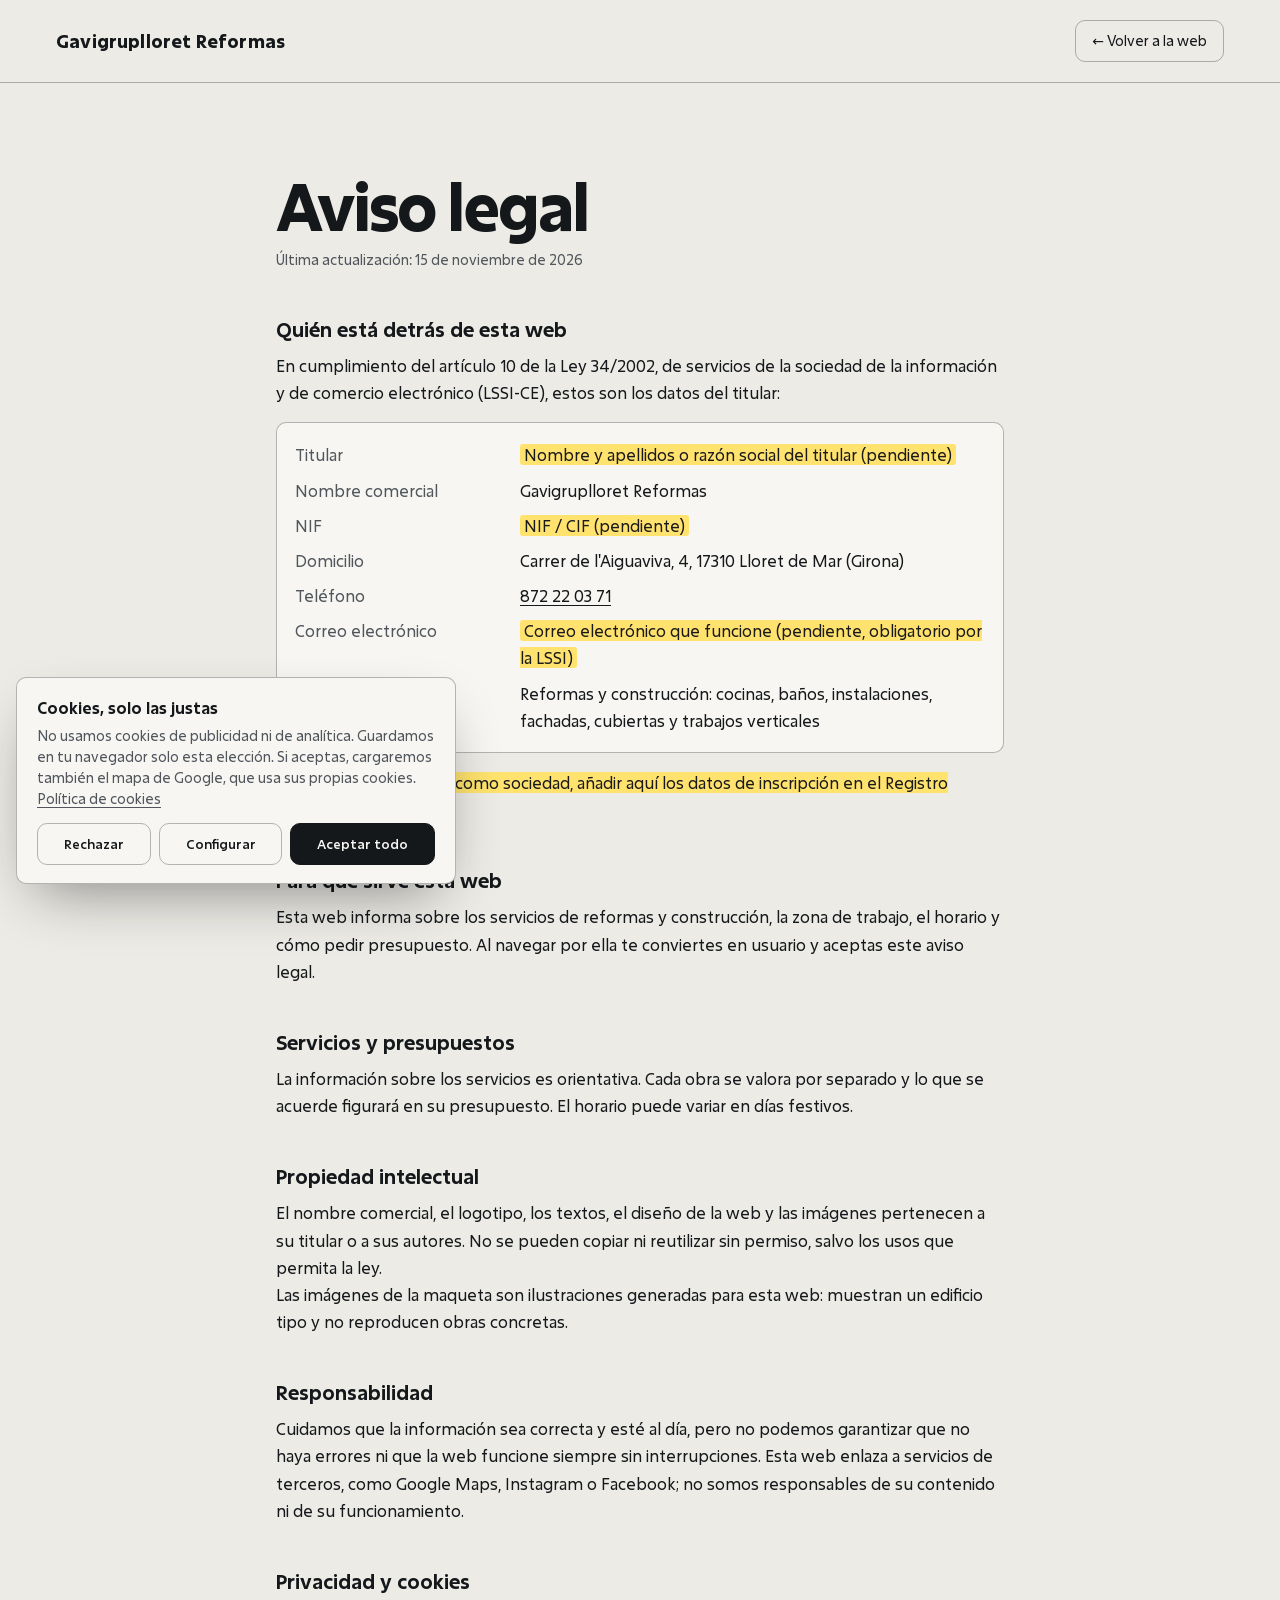
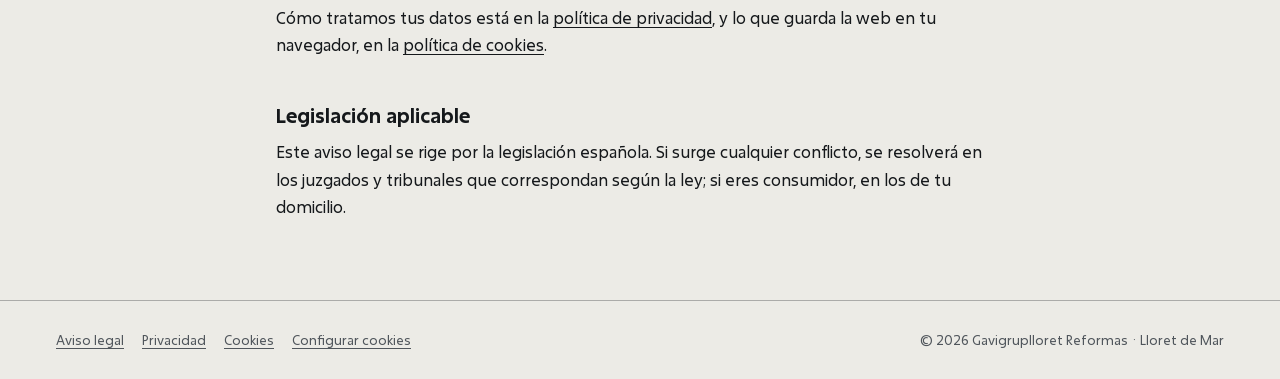
<file: aviso-legal.html>
<!doctype html>
<html lang="es">
<head>
<meta charset="utf-8">
<meta name="viewport" content="width=device-width, initial-scale=1, viewport-fit=cover">
<title>Aviso legal · Gavigruplloret Reformas</title>
<meta name="robots" content="noindex, follow">
<meta name="theme-color" content="#ecebe6">
<link rel="icon" href="favicon.svg" type="image/svg+xml">
<link rel="stylesheet" href="css/fonts.css?v=2">
<link rel="stylesheet" href="css/style.css?v=11">
<link rel="stylesheet" href="css/legal.css?v=2">
</head>
<body class="legal-page">
<header class="legal-top">
  <a class="legal-brand" href="./">Gavigruplloret Reformas</a>
  <a class="legal-back" href="./">&larr; Volver a la web</a>
</header>
<main class="legal">
  <h1>Aviso legal</h1>
  <p class="upd">Última actualización: 15 de noviembre de 2026</p>

  <h2>Quién está detrás de esta web</h2>
  <p>En cumplimiento del artículo 10 de la Ley 34/2002, de servicios de la sociedad de la información y de comercio electrónico (LSSI-CE), estos son los datos del titular:</p>
  <dl>
    <dt>Titular</dt><dd><mark>Nombre y apellidos o razón social del titular (pendiente)</mark></dd>
    <dt>Nombre comercial</dt><dd>Gavigruplloret Reformas</dd>
    <dt>NIF</dt><dd><mark>NIF / CIF (pendiente)</mark></dd>
    <dt>Domicilio</dt><dd>Carrer de l'Aiguaviva, 4, 17310 Lloret de Mar (Girona)</dd>
    <dt>Teléfono</dt><dd><a href="tel:+34872220371">872 22 03 71</a></dd>
    <dt>Correo electrónico</dt><dd><mark>Correo electrónico que funcione (pendiente, obligatorio por la LSSI)</mark></dd>
    <dt>Actividad</dt><dd>Reformas y construcción: cocinas, baños, instalaciones, fachadas, cubiertas y trabajos verticales</dd>
  </dl>
  <p><mark>Si la actividad se ejerce como sociedad, añadir aquí los datos de inscripción en el Registro Mercantil.</mark></p>

  <h2>Para qué sirve esta web</h2>
  <p>Esta web informa sobre los servicios de reformas y construcción, la zona de trabajo, el horario y cómo pedir presupuesto. Al navegar por ella te conviertes en usuario y aceptas este aviso legal.</p>

  <h2>Servicios y presupuestos</h2>
  <p>La información sobre los servicios es orientativa. Cada obra se valora por separado y lo que se acuerde figurará en su presupuesto. El horario puede variar en días festivos.</p>

  <h2>Propiedad intelectual</h2>
  <p>El nombre comercial, el logotipo, los textos, el diseño de la web y las imágenes pertenecen a su titular o a sus autores. No se pueden copiar ni reutilizar sin permiso, salvo los usos que permita la ley.</p>
  <p>Las imágenes de la maqueta son ilustraciones generadas para esta web: muestran un edificio tipo y no reproducen obras concretas.</p>

  <h2>Responsabilidad</h2>
  <p>Cuidamos que la información sea correcta y esté al día, pero no podemos garantizar que no haya errores ni que la web funcione siempre sin interrupciones. Esta web enlaza a servicios de terceros, como Google Maps, Instagram o Facebook; no somos responsables de su contenido ni de su funcionamiento.</p>

  <h2>Privacidad y cookies</h2>
  <p>Cómo tratamos tus datos está en la <a href="privacidad.html">política de privacidad</a>, y lo que guarda la web en tu navegador, en la <a href="cookies.html">política de cookies</a>.</p>

  <h2>Legislación aplicable</h2>
  <p>Este aviso legal se rige por la legislación española. Si surge cualquier conflicto, se resolverá en los juzgados y tribunales que correspondan según la ley; si eres consumidor, en los de tu domicilio.</p>
</main>
<footer class="legal-foot">
  <nav class="legal-links" aria-label="Información legal">
    <a href="aviso-legal.html" aria-current="page">Aviso legal</a>
    <a href="privacidad.html">Privacidad</a>
    <a href="cookies.html">Cookies</a>
    <button type="button" data-cookies-open>Configurar cookies</button>
  </nav>
  <p>© 2026 Gavigruplloret Reformas · Lloret de Mar</p>
</footer>
<script src="js/consent.js?v=2" data-site="gavigruplloret-reformas"></script>
</body>
</html>
</file>
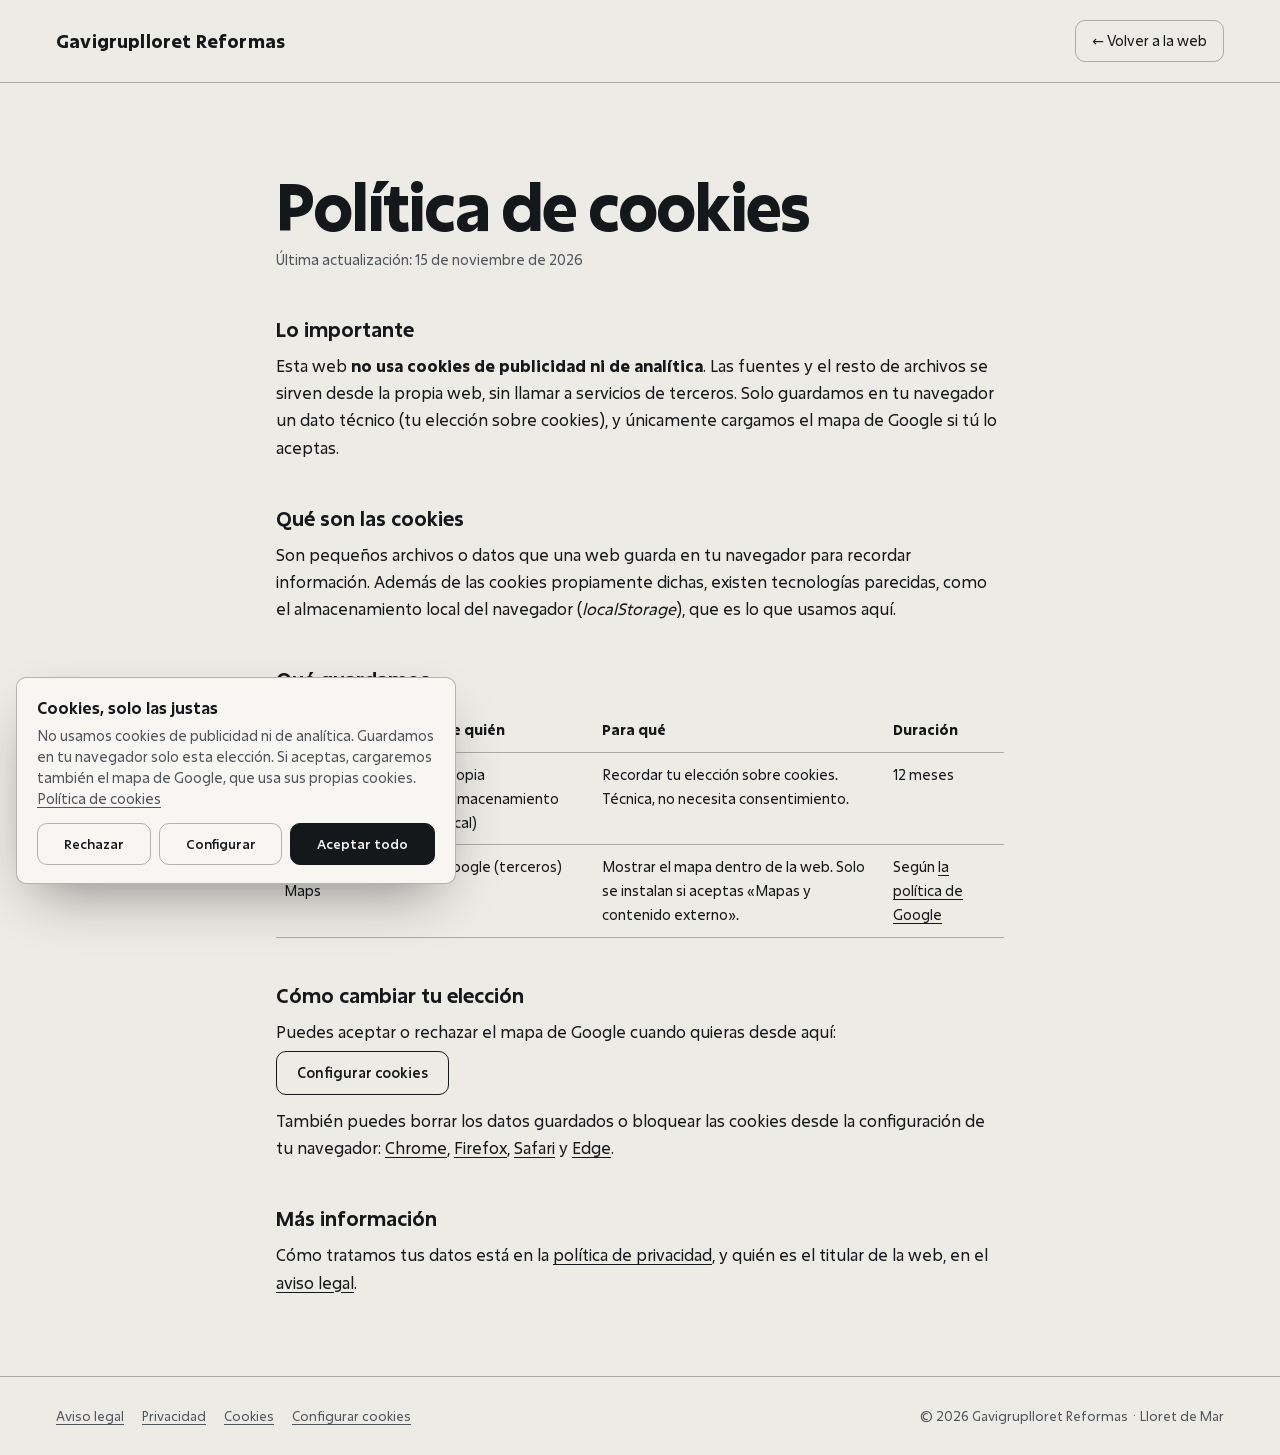
<file: cookies.html>
<!doctype html>
<html lang="es">
<head>
<meta charset="utf-8">
<meta name="viewport" content="width=device-width, initial-scale=1, viewport-fit=cover">
<title>Política de cookies · Gavigruplloret Reformas</title>
<meta name="robots" content="noindex, follow">
<meta name="theme-color" content="#ecebe6">
<link rel="icon" href="favicon.svg" type="image/svg+xml">
<link rel="stylesheet" href="css/fonts.css?v=2">
<link rel="stylesheet" href="css/style.css?v=11">
<link rel="stylesheet" href="css/legal.css?v=2">
</head>
<body class="legal-page">
<header class="legal-top">
  <a class="legal-brand" href="./">Gavigruplloret Reformas</a>
  <a class="legal-back" href="./">&larr; Volver a la web</a>
</header>
<main class="legal">
  <h1>Política de cookies</h1>
  <p class="upd">Última actualización: 15 de noviembre de 2026</p>

  <h2>Lo importante</h2>
  <p>Esta web <strong>no usa cookies de publicidad ni de analítica</strong>. Las fuentes y el resto de archivos se sirven desde la propia web, sin llamar a servicios de terceros. Solo guardamos en tu navegador un dato técnico (tu elección sobre cookies), y únicamente cargamos el mapa de Google si tú lo aceptas.</p>

  <h2>Qué son las cookies</h2>
  <p>Son pequeños archivos o datos que una web guarda en tu navegador para recordar información. Además de las cookies propiamente dichas, existen tecnologías parecidas, como el almacenamiento local del navegador (<em>localStorage</em>), que es lo que usamos aquí.</p>

  <h2>Qué guardamos</h2>
  <table>
    <thead><tr><th>Nombre</th><th>De quién</th><th>Para qué</th><th>Duración</th></tr></thead>
    <tbody>
      <tr><td>gavigruplloret-reformas-consent</td><td>Propia (almacenamiento local)</td><td>Recordar tu elección sobre cookies. Técnica, no necesita consentimiento.</td><td>12 meses</td></tr>
      <tr><td>Cookies de Google Maps</td><td>Google (terceros)</td><td>Mostrar el mapa dentro de la web. Solo se instalan si aceptas «Mapas y contenido externo».</td><td>Según <a href="https://policies.google.com/technologies/cookies?hl=es" target="_blank" rel="noopener">la política de Google</a></td></tr>
    </tbody>
  </table>

  <h2>Cómo cambiar tu elección</h2>
  <p>Puedes aceptar o rechazar el mapa de Google cuando quieras desde aquí:</p>
  <button type="button" class="legal-btn" data-cookies-open>Configurar cookies</button>
  <p>También puedes borrar los datos guardados o bloquear las cookies desde la configuración de tu navegador:
    <a href="https://support.google.com/chrome/answer/95647?hl=es" target="_blank" rel="noopener">Chrome</a>,
    <a href="https://support.mozilla.org/es/kb/Borrar%20cookies" target="_blank" rel="noopener">Firefox</a>,
    <a href="https://support.apple.com/es-es/guide/safari/sfri11471/mac" target="_blank" rel="noopener">Safari</a> y
    <a href="https://support.microsoft.com/es-es/microsoft-edge/eliminar-las-cookies-en-microsoft-edge-63947406-40ac-c3b8-57b9-2a946a29ae09" target="_blank" rel="noopener">Edge</a>.</p>

  <h2>Más información</h2>
  <p>Cómo tratamos tus datos está en la <a href="privacidad.html">política de privacidad</a>, y quién es el titular de la web, en el <a href="aviso-legal.html">aviso legal</a>.</p>
</main>
<footer class="legal-foot">
  <nav class="legal-links" aria-label="Información legal">
    <a href="aviso-legal.html">Aviso legal</a>
    <a href="privacidad.html">Privacidad</a>
    <a href="cookies.html" aria-current="page">Cookies</a>
    <button type="button" data-cookies-open>Configurar cookies</button>
  </nav>
  <p>© 2026 Gavigruplloret Reformas · Lloret de Mar</p>
</footer>
<script src="js/consent.js?v=2" data-site="gavigruplloret-reformas"></script>
</body>
</html>
</file>
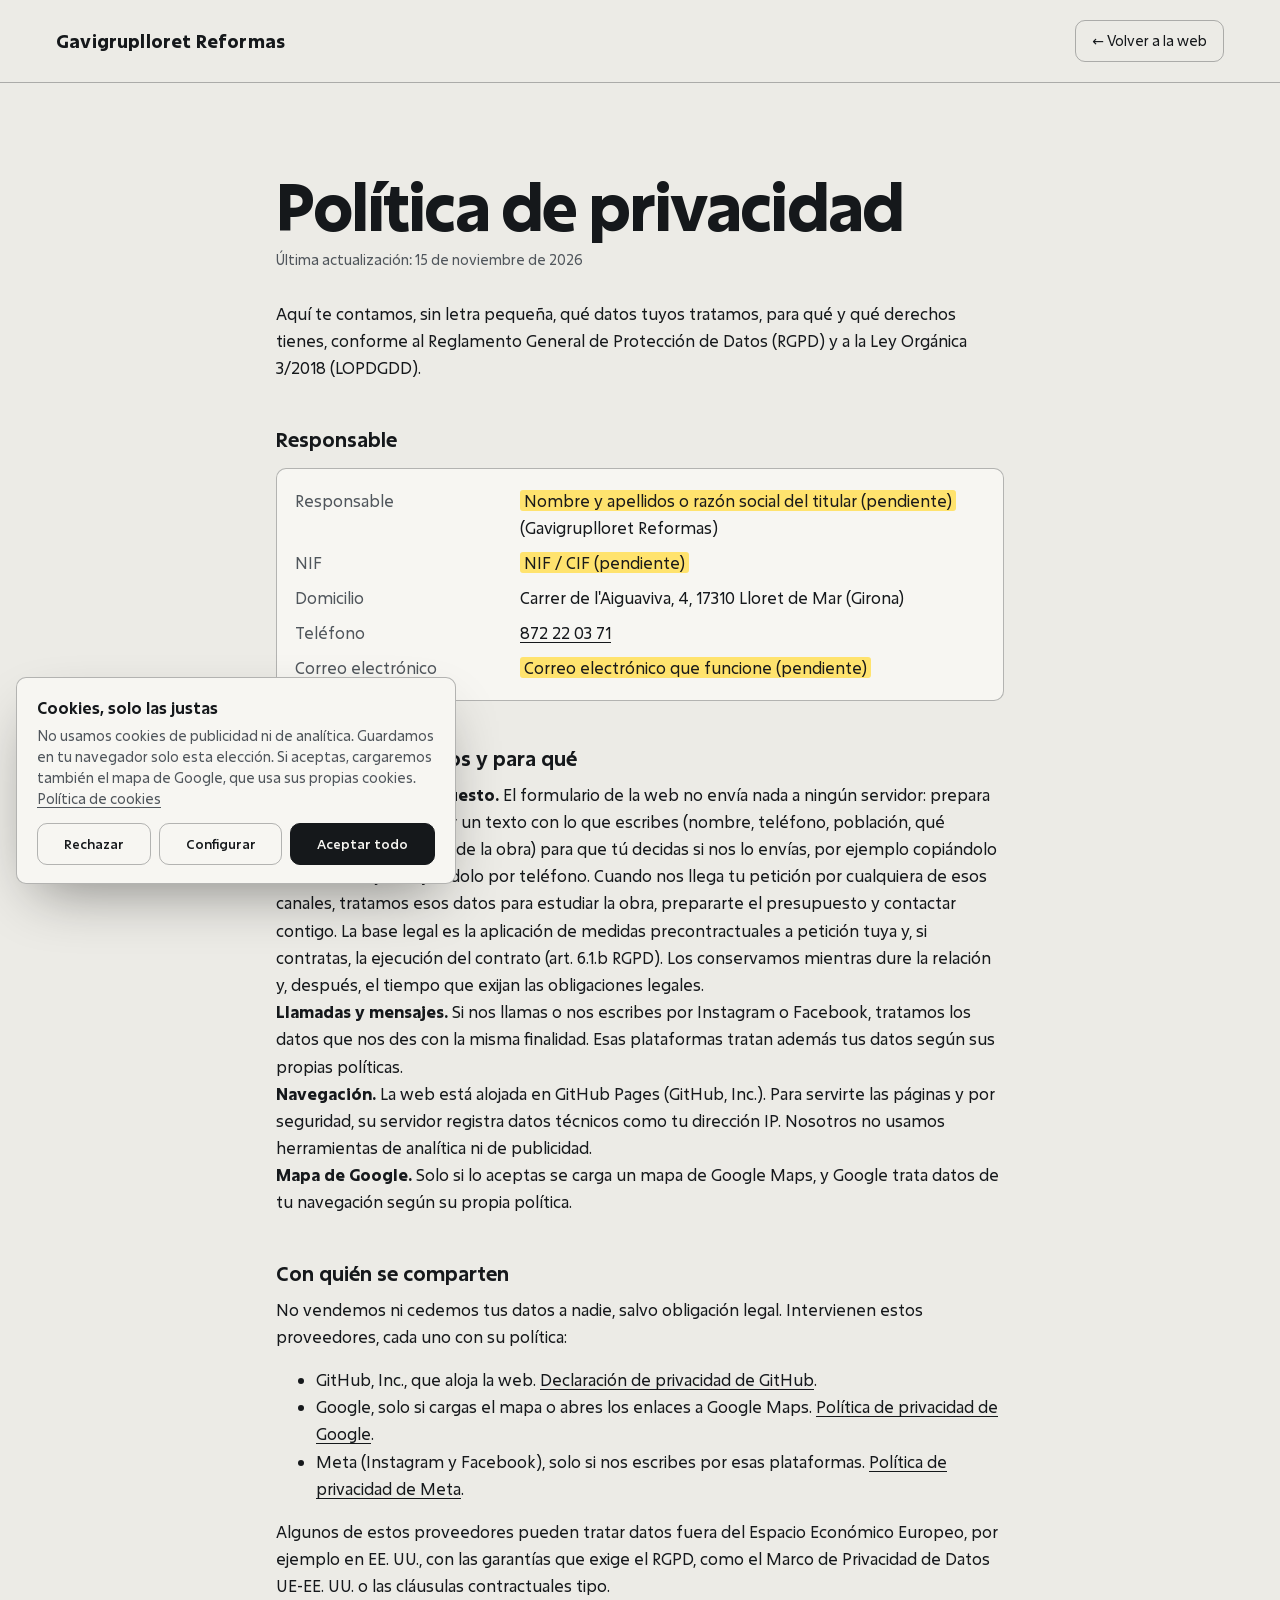
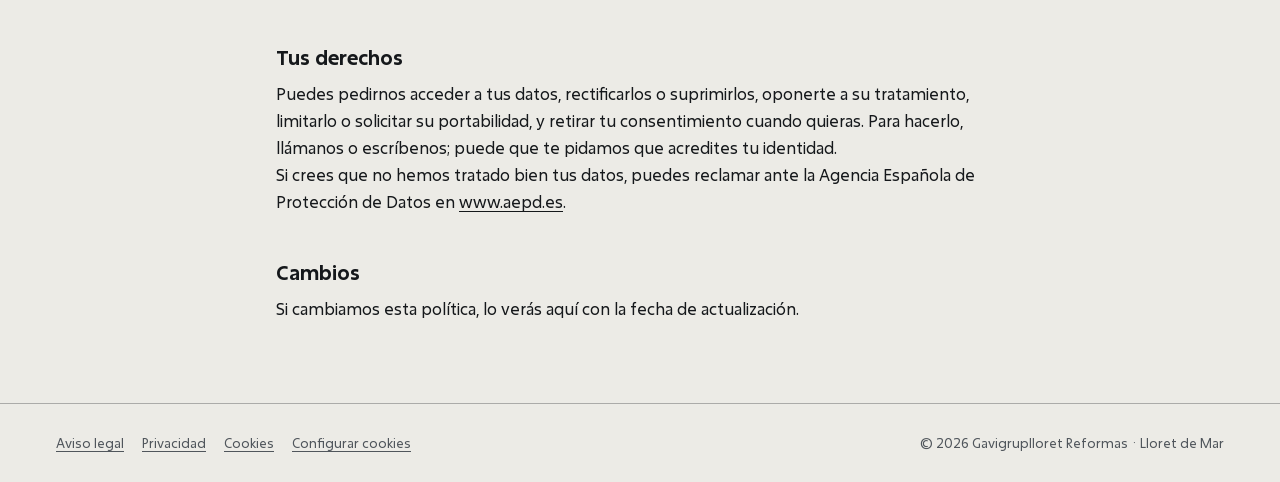
<file: privacidad.html>
<!doctype html>
<html lang="es">
<head>
<meta charset="utf-8">
<meta name="viewport" content="width=device-width, initial-scale=1, viewport-fit=cover">
<title>Política de privacidad · Gavigruplloret Reformas</title>
<meta name="robots" content="noindex, follow">
<meta name="theme-color" content="#ecebe6">
<link rel="icon" href="favicon.svg" type="image/svg+xml">
<link rel="stylesheet" href="css/fonts.css?v=2">
<link rel="stylesheet" href="css/style.css?v=11">
<link rel="stylesheet" href="css/legal.css?v=2">
</head>
<body class="legal-page">
<header class="legal-top">
  <a class="legal-brand" href="./">Gavigruplloret Reformas</a>
  <a class="legal-back" href="./">&larr; Volver a la web</a>
</header>
<main class="legal">
  <h1>Política de privacidad</h1>
  <p class="upd">Última actualización: 15 de noviembre de 2026</p>
  <p>Aquí te contamos, sin letra pequeña, qué datos tuyos tratamos, para qué y qué derechos tienes, conforme al Reglamento General de Protección de Datos (RGPD) y a la Ley Orgánica 3/2018 (LOPDGDD).</p>

  <h2>Responsable</h2>
  <dl>
    <dt>Responsable</dt><dd><mark>Nombre y apellidos o razón social del titular (pendiente)</mark> (Gavigruplloret Reformas)</dd>
    <dt>NIF</dt><dd><mark>NIF / CIF (pendiente)</mark></dd>
    <dt>Domicilio</dt><dd>Carrer de l'Aiguaviva, 4, 17310 Lloret de Mar (Girona)</dd>
    <dt>Teléfono</dt><dd><a href="tel:+34872220371">872 22 03 71</a></dd>
    <dt>Correo electrónico</dt><dd><mark>Correo electrónico que funcione (pendiente)</mark></dd>
  </dl>

  <h2>Qué datos tratamos y para qué</h2>
  <p><strong>Peticiones de presupuesto.</strong> El formulario de la web no envía nada a ningún servidor: prepara en tu propio navegador un texto con lo que escribes (nombre, teléfono, población, qué necesitas y los detalles de la obra) para que tú decidas si nos lo envías, por ejemplo copiándolo en un mensaje o leyéndolo por teléfono. Cuando nos llega tu petición por cualquiera de esos canales, tratamos esos datos para estudiar la obra, prepararte el presupuesto y contactar contigo. La base legal es la aplicación de medidas precontractuales a petición tuya y, si contratas, la ejecución del contrato (art. 6.1.b RGPD). Los conservamos mientras dure la relación y, después, el tiempo que exijan las obligaciones legales.</p>
  <p><strong>Llamadas y mensajes.</strong> Si nos llamas o nos escribes por Instagram o Facebook, tratamos los datos que nos des con la misma finalidad. Esas plataformas tratan además tus datos según sus propias políticas.</p>
  <p><strong>Navegación.</strong> La web está alojada en GitHub Pages (GitHub, Inc.). Para servirte las páginas y por seguridad, su servidor registra datos técnicos como tu dirección IP. Nosotros no usamos herramientas de analítica ni de publicidad.</p>
  <p><strong>Mapa de Google.</strong> Solo si lo aceptas se carga un mapa de Google Maps, y Google trata datos de tu navegación según su propia política.</p>

  <h2>Con quién se comparten</h2>
  <p>No vendemos ni cedemos tus datos a nadie, salvo obligación legal. Intervienen estos proveedores, cada uno con su política:</p>
  <ul>
    <li>GitHub, Inc., que aloja la web. <a href="https://docs.github.com/es/site-policy/privacy-policies/github-general-privacy-statement" target="_blank" rel="noopener">Declaración de privacidad de GitHub</a>.</li>
    <li>Google, solo si cargas el mapa o abres los enlaces a Google Maps. <a href="https://policies.google.com/privacy?hl=es" target="_blank" rel="noopener">Política de privacidad de Google</a>.</li>
    <li>Meta (Instagram y Facebook), solo si nos escribes por esas plataformas. <a href="https://privacycenter.instagram.com/policy" target="_blank" rel="noopener">Política de privacidad de Meta</a>.</li>
  </ul>
  <p>Algunos de estos proveedores pueden tratar datos fuera del Espacio Económico Europeo, por ejemplo en EE. UU., con las garantías que exige el RGPD, como el Marco de Privacidad de Datos UE-EE. UU. o las cláusulas contractuales tipo.</p>

  <h2>Tus derechos</h2>
  <p>Puedes pedirnos acceder a tus datos, rectificarlos o suprimirlos, oponerte a su tratamiento, limitarlo o solicitar su portabilidad, y retirar tu consentimiento cuando quieras. Para hacerlo, llámanos o escríbenos; puede que te pidamos que acredites tu identidad.</p>
  <p>Si crees que no hemos tratado bien tus datos, puedes reclamar ante la Agencia Española de Protección de Datos en <a href="https://www.aepd.es/" target="_blank" rel="noopener">www.aepd.es</a>.</p>

  <h2>Cambios</h2>
  <p>Si cambiamos esta política, lo verás aquí con la fecha de actualización.</p>
</main>
<footer class="legal-foot">
  <nav class="legal-links" aria-label="Información legal">
    <a href="aviso-legal.html">Aviso legal</a>
    <a href="privacidad.html" aria-current="page">Privacidad</a>
    <a href="cookies.html">Cookies</a>
    <button type="button" data-cookies-open>Configurar cookies</button>
  </nav>
  <p>© 2026 Gavigruplloret Reformas · Lloret de Mar</p>
</footer>
<script src="js/consent.js?v=2" data-site="gavigruplloret-reformas"></script>
</body>
</html>
</file>
<file: css/fonts.css>
/* Tipografías alojadas en la propia web (Fontshare, ITF Free Font License). Sin peticiones a terceros. */
@font-face {
  font-family: "Excon";
  src: url("../assets/fonts/excon-var.woff2") format("woff2");
  font-weight: 100 900;
  font-style: normal;
  font-display: swap;
}
</file>
<file: css/style.css>
/* Gavigruplloret Reformas · yeso, antracita y el amarillo de la marca. Una sola familia: Excon. */
:root {
  --c-roof: #df5f33;
  --c-fac: #10958a;
  --c-floor: #3f9a5f;
  --c-inst: #2a66d4;
  --c-base: #f2b300;
  --ground: #ecebe6;
  --paper: #f7f6f2;
  --ink: #15181b;
  --ink-2: #50565c;
  --line: rgba(21, 24, 27, .14);
  --line-2: rgba(21, 24, 27, .3);
  --anth: #1f2327;
  --anth-2: #2c3136;
  --y: #f2b300;
  --y-2: #ffc21f;
  --open: #2e7d4f;
  --f: "Excon", "Segoe UI", system-ui, sans-serif;
  --g: clamp(16px, 4vw, 48px);
  --r: 10px;
  --bar: 38px;
  --hd: 76px;
  --e-out: cubic-bezier(.16, 1, .3, 1);
  --e-io: cubic-bezier(.65, 0, .35, 1);
  color-scheme: light;
}
*, *::before, *::after { box-sizing: border-box; }
html { -webkit-text-size-adjust: 100%; text-size-adjust: 100%; overflow-x: clip; }
html.lenis, html.lenis body { height: auto; }
.lenis.lenis-smooth [data-lenis-prevent] { overscroll-behavior: contain; }
body { margin: 0; background: var(--ground); color: var(--ink); font: 400 17px/1.55 var(--f); font-feature-settings: "kern"; -webkit-font-smoothing: antialiased; overflow-x: clip; }
img, svg { display: block; max-width: 100%; }
img { height: auto; }
a { color: inherit; }
button, input, select, textarea { font: inherit; color: inherit; }
[hidden] { display: none !important; }
::selection { background: var(--y); color: var(--ink); }
:focus-visible { outline: 2px solid var(--ink); outline-offset: 3px; border-radius: 4px; }
html { scrollbar-color: #b9b6ae var(--ground); }
::-webkit-scrollbar { width: 12px; }
::-webkit-scrollbar-track { background: var(--ground); }
::-webkit-scrollbar-thumb { background: #b9b6ae; border: 3px solid var(--ground); border-radius: 8px; }

.wrap { width: min(100% - 2 * var(--g), 1360px); margin-inline: auto; }
.ic { width: 1.15em; height: 1.15em; flex-shrink: 0; }
.skip { position: absolute; left: 12px; top: -60px; z-index: 100; padding: 10px 14px; background: var(--ink); color: var(--paper); border-radius: 6px; text-decoration: none; }
.skip:focus { top: 10px; }

/* ---------- maqueta (lienzo fijo detrás de la portada y del despiece) */
.maqueta { position: fixed; inset: 0; width: 100%; height: 100%; z-index: 0; pointer-events: none; }
.stage { position: relative; }
.stage-fallback { display: none; width: 100%; height: 100%; object-fit: contain; object-position: center bottom; }
html.no-gl .stage-fallback { display: block; }
html.no-gl .maqueta { display: none; }

/* ---------- barra superior */
.bar { position: relative; z-index: 30; border-bottom: 1px solid var(--line); font-size: 13.5px; }
.bar-in { min-height: var(--bar); display: flex; justify-content: space-between; align-items: center; gap: 16px; }
.bar p { margin: 0; display: flex; align-items: center; gap: 8px; }
.bar-addr { color: var(--ink-2); }
.dot { width: 8px; height: 8px; border-radius: 50%; background: #9aa0a6; flex-shrink: 0; }
.is-open .dot { background: var(--open); box-shadow: 0 0 0 3px rgba(46, 125, 79, .18); }
.langs { justify-self: end; display: flex; gap: 2px; }
.langs button { min-width: 34px; min-height: 30px; padding: 0 6px; border: 0; border-radius: 6px; background: none; font-size: 13px; font-weight: 500; letter-spacing: .04em; color: var(--ink-2); cursor: pointer; }
.langs button[aria-pressed="true"] { color: var(--ink); background: rgba(21, 24, 27, .08); }

/* ---------- cabecera simétrica */
.hd { position: sticky; top: 0; z-index: 40; background: var(--ground); border-bottom: 1px solid transparent; transition: border-color .3s; }
.hd.is-scrolled { border-bottom-color: var(--line); }
.hd-in { min-height: var(--hd); display: grid; grid-template-columns: minmax(0, 1fr) auto minmax(0, 1fr); align-items: center; gap: 24px; }
.hd-nav { display: flex; align-items: center; gap: clamp(14px, 2vw, 30px); font-size: 15.5px; font-weight: 500; }
.hd-r { justify-content: flex-end; }
.hd-nav > a:not(.btn) { text-decoration: none; padding: 6px 0; background: linear-gradient(currentColor, currentColor) 0 100% / 0 1.5px no-repeat; transition: background-size .35s var(--e-out); }
.hd-nav > a:not(.btn):hover { background-size: 100% 1.5px; }
.brand { display: inline-flex; align-items: center; gap: 12px; text-decoration: none; justify-self: center; }
.brand-g { width: 40px; height: 40px; padding: 6px; border-radius: 9px; background: var(--anth); color: var(--y); }
.brand-t { display: grid; line-height: 1; }
.brand-t b { font-weight: 700; font-size: 17px; letter-spacing: .01em; }
.brand-t span { margin-top: 4px; font-size: 11.5px; font-weight: 500; letter-spacing: .24em; text-transform: uppercase; color: var(--ink-2); }
.hd-menu, .hd-call { display: none; }
.menu { position: absolute; left: 0; right: 0; top: 100%; height: calc(100svh - var(--hd)); overflow-y: auto; overscroll-behavior: contain; border-top: 1px solid var(--line); background: var(--ground); }
.menu-in { display: grid; gap: 4px; padding: 14px 0 22px; }
.menu-in a:not(.btn) { padding: 12px 0; font-size: 22px; font-weight: 600; text-decoration: none; border-bottom: 1px solid var(--line); }
.menu-in .btn { margin-top: 14px; justify-content: center; }

/* ---------- botones */
.btn { display: inline-flex; align-items: center; justify-content: center; gap: .55em; min-height: 54px; padding: 0 24px; border: 1.5px solid transparent; border-radius: 8px; font-size: 16.5px; font-weight: 600; line-height: 1; text-decoration: none; cursor: pointer; white-space: nowrap; transition: background-color .25s, border-color .25s, color .25s, translate .25s var(--e-out), scale .15s; }
.btn:active { scale: .98; }
.btn-s { min-height: 42px; padding: 0 14px; font-size: 15px; }
.btn-main { background: var(--y); color: var(--ink); }
.btn-ghost { border-color: var(--ink); color: var(--ink); background: transparent; }
.btn-ink { background: var(--ink); color: var(--paper); }
@media (hover: hover) and (pointer: fine) {
  .btn:hover { translate: 0 -2px; }
  .btn-main:hover { background: var(--y-2); }
  .btn-ghost:hover { background: var(--ink); color: var(--paper); }
  .btn-ink:hover { background: var(--anth-2); }
}

/* ---------- tipografía */
.h1 { margin: 0; font-size: clamp(2.55rem, 1.05rem + 4.1vw, 5.25rem); line-height: .98; letter-spacing: -.035em; font-weight: 700; text-wrap: balance; }
.h2 { margin: 0; font-size: clamp(2rem, 1.05rem + 2.7vw, 3.6rem); line-height: 1.02; letter-spacing: -.03em; font-weight: 700; text-wrap: balance; }
h3 { margin: 0; font-weight: 600; letter-spacing: -.015em; line-height: 1.15; }
p { margin: 0; }
.sec-head { display: grid; grid-template-columns: minmax(0, 1fr) minmax(0, 1fr); gap: 24px 48px; align-items: end; margin-bottom: clamp(36px, 5vw, 64px); }
.sec-head p { font-size: 19px; color: var(--ink-2); max-width: 46ch; justify-self: end; }

/* ---------- portada */
main { position: relative; z-index: 1; }
.hero { position: relative; }
.hero-in { min-height: calc(100svh - var(--bar) - var(--hd)); display: grid; grid-template-columns: minmax(0, 5.1fr) minmax(0, 6.9fr); gap: clamp(24px, 3vw, 48px); align-items: center; padding-block: clamp(28px, 5vh, 64px) clamp(24px, 4vh, 48px); }
.hero-txt { display: grid; gap: clamp(20px, 2.6vh, 30px); align-content: center; }
.lead { font-size: clamp(1.08rem, .95rem + .45vw, 1.3rem); line-height: 1.5; color: var(--ink-2); max-width: 36ch; }
.cta { display: flex; flex-wrap: wrap; gap: 12px; }
.facts { margin: 8px 0 0; display: grid; grid-template-columns: max-content max-content minmax(0, 1fr); border-top: 1px solid var(--line-2); }
.facts div { padding: 14px 14px 0 0; }
.facts div + div { padding-left: 14px; border-left: 1px solid var(--line); }
.facts dt { font-size: 13.5px; color: var(--ink-2); }
.facts dd { margin: 4px 0 0; font-size: 15.5px; font-weight: 600; line-height: 1.3; }
.hero-stage { height: min(74svh, 780px); min-height: 420px; }

/* palabras del titular para la entrada */
.w { display: inline-block; overflow: clip; overflow-clip-margin: .12em; vertical-align: top; padding-bottom: .06em; margin-bottom: -.06em; }
.w > span { display: inline-block; }

/* ---------- despiece */
.todo { position: relative; height: 560svh; }
.todo-pin { position: sticky; top: 0; height: 100svh; overflow: clip; }
.todo-head { position: absolute; left: 0; right: 0; top: calc(var(--hd) + 18px); text-align: center; display: grid; justify-items: center; gap: 10px; z-index: 2; transition: opacity .6s var(--e-out), translate .8s var(--e-out); }
html.js .todo-pin:not(.pinned) .todo-head { opacity: 0; translate: 0 14px; }
.nw { white-space: nowrap; }
.todo-sub { font-size: 18px; color: var(--ink-2); max-width: 44ch; }
.todo-pin { --lw: min(24vw, 320px); }
.todo-stage { position: absolute; left: calc(var(--g) + var(--lw) + 28px); right: calc(var(--g) + var(--lw) + 28px); top: calc(var(--hd) + 150px); bottom: 40px; }
.leaders { position: absolute; inset: 0; width: 100%; height: 100%; overflow: visible; pointer-events: none; z-index: 1; }
.leaders path { fill: none; stroke: var(--lc, var(--ink)); stroke-width: 1.2; opacity: .45; transition: opacity .4s; }
.leaders path.on { opacity: 1; stroke-width: 2; }
.leaders circle { fill: var(--paper); stroke: var(--lc, var(--ink)); stroke-width: 2; }
.leaders circle.on { fill: var(--lc, var(--y)); }
.layers { list-style: none; margin: 0; padding: 0; position: absolute; left: var(--g); right: var(--g); top: calc(var(--hd) + 150px); bottom: 48px; z-index: 2; pointer-events: none; display: grid; grid-template-columns: var(--lw) minmax(0, 1fr) var(--lw); grid-template-rows: repeat(6, minmax(0, 1fr)); }
.ly { position: relative; align-self: center; pointer-events: auto; color: #62676d; transition: opacity .45s var(--e-out), color .45s var(--e-out); }
.ly .ly-list { color: #62676d; }
.ly.on { color: var(--ink); }
.ly.on .ly-list { color: var(--ink-2); }
.ly[data-side="r"] { text-align: right; justify-self: end; }
.ly[data-tag="roof"] { --lc: var(--c-roof); grid-area: 1 / 1 / 3 / 2; }
.ly[data-tag="facade"] { --lc: var(--c-fac); grid-area: 2 / 3 / 4 / 4; }
.ly[data-tag="floor"] { --lc: var(--c-floor); grid-area: 3 / 1 / 5 / 2; }
.ly[data-tag="inst"] { --lc: var(--c-inst); grid-area: 4 / 3 / 6 / 4; }
.ly[data-tag="base"] { --lc: var(--c-base); grid-area: 5 / 1 / 7 / 2; }
.ly-btn { display: inline-flex; align-items: center; gap: 10px; padding: 4px 0; border: 0; background: none; color: inherit; cursor: pointer; text-align: inherit; }
.ly[data-side="r"] .ly-btn { flex-direction: row-reverse; }
.ly-n { width: 28px; height: 28px; display: grid; place-items: center; border: 1.5px solid currentColor; border-radius: 50%; font-size: 13px; font-weight: 600; flex-shrink: 0; transition: background-color .3s; }
.ly.on .ly-n { background: var(--lc); border-color: var(--lc); color: #fff; }
.ly[data-tag="base"] .ly-n { color: #9a6f00; }
.ly[data-tag="base"].on .ly-n { color: var(--ink); }
.ly-n { color: var(--lc); border-color: var(--lc) !important; }
.ly.on .ly-t { color: var(--ink); }
.ly-t { font-size: clamp(1.15rem, .9rem + .55vw, 1.5rem); font-weight: 600; letter-spacing: -.015em; line-height: 1.15; }
.ly-list { list-style: none; margin: 8px 0 0; padding: 0 0 0 38px; display: grid; gap: 3px; font-size: 15.5px; color: var(--ink-2); }
.ly[data-side="r"] .ly-list { padding: 0 38px 0 0; }
.todo-steps { position: absolute; left: 50%; bottom: 18px; translate: -50% 0; display: flex; gap: 6px; z-index: 2; }
.todo-steps span { width: 26px; height: 3px; border-radius: 2px; background: var(--line-2); transition: background-color .3s; }
.todo-steps span.on { background: var(--sc, var(--ink)); }
.todo-steps span:nth-child(1) { --sc: var(--c-roof); } .todo-steps span:nth-child(2) { --sc: var(--c-fac); } .todo-steps span:nth-child(3) { --sc: var(--c-floor); } .todo-steps span:nth-child(4) { --sc: var(--c-inst); } .todo-steps span:nth-child(5) { --sc: var(--c-base); }
.todo-steps { transition: opacity .5s var(--e-out); }
html.js .todo-pin:not(.labels) .ly { opacity: 0; pointer-events: none; }
html.js .todo-pin:not(.labels) .todo-steps { opacity: 0; }

/* sin JavaScript: la maqueta despiezada como imagen y las capas en lista */
html:not(.js) .maqueta, html:not(.js) .leaders, html:not(.js) .todo-steps { display: none; }
html:not(.js) .stage-fallback { display: block; }
html:not(.js) .todo { height: auto; }
html:not(.js) .todo-pin { position: static; height: auto; overflow: visible; padding: 40px 0 80px; }
html:not(.js) .todo-head { position: static; }
html:not(.js) .todo-stage { position: relative; left: auto; right: auto; top: auto; bottom: auto; translate: none; width: min(100% - 2 * var(--g), 820px); height: min(70vh, 640px); margin: 24px auto; }
html:not(.js) .layers { position: static; width: min(100% - 2 * var(--g), 1360px); margin: 0 auto; display: grid; grid-template-columns: repeat(auto-fit, minmax(240px, 1fr)); gap: 28px; }
html:not(.js) .ly { position: static; grid-area: auto; width: auto; color: var(--ink); text-align: left; justify-self: stretch; }

/* ---------- servicios */
.svc, .proc, .zona, .faq, .quote { position: relative; z-index: 2; padding-block: clamp(72px, 10vw, 140px); }
.svc { background: var(--paper); }
.svc-list { list-style: none; margin: 0; padding: 0; border-bottom: 1px solid var(--line); }
.svc-row { display: grid; grid-template-columns: 200px minmax(0, .9fr) minmax(0, 1.35fr) auto; gap: 16px clamp(20px, 3vw, 44px); align-items: center; padding: 20px 0; border-top: 1px solid var(--line); scroll-margin-top: calc(var(--hd) + 20px); }
.svc-img { width: 200px; aspect-ratio: 4 / 3; object-fit: cover; border-radius: 6px; background: var(--ground); transition: scale .6s var(--e-out); }
.svc-row h3 { font-size: clamp(1.35rem, 1.1rem + .6vw, 1.75rem); }
.svc-row p { color: var(--ink-2); max-width: 54ch; }
.svc-go { display: inline-flex; align-items: center; gap: 8px; font-weight: 600; font-size: 15.5px; text-decoration: none; padding: 10px 0; white-space: nowrap; }
.svc-go .ic { transition: translate .3s var(--e-out); }
@media (hover: hover) and (pointer: fine) {
  .svc-row:hover .svc-img { scale: 1.03; }
  .svc-go:hover .ic { translate: 4px 0; }
  .svc-go:hover span { text-decoration: underline; text-underline-offset: 4px; }
}

/* ---------- cómo trabajamos */
.proc { background: var(--ground); }
.steps { list-style: none; margin: 0; padding: 0; display: grid; grid-template-columns: repeat(4, minmax(0, 1fr)); position: relative; }
.steps::before { content: ""; position: absolute; left: 0; right: 0; top: 0; height: 1.5px; background: var(--ink); }
.steps li { position: relative; padding: 30px clamp(14px, 2vw, 28px) 0 0; }
.steps li::before { content: ""; position: absolute; left: 0; top: -7px; width: 1.5px; height: 15px; background: var(--ink); }
.steps li:last-child::after { content: ""; position: absolute; right: 0; top: -7px; width: 1.5px; height: 15px; background: var(--ink); }
.st-n { display: block; font-size: clamp(2.6rem, 2rem + 1.6vw, 3.8rem); font-weight: 300; line-height: 1; letter-spacing: -.03em; margin-bottom: 18px; }
.steps h3 { font-size: 1.3rem; margin-bottom: 8px; }
.steps p { color: var(--ink-2); max-width: 30ch; }

/* ---------- zona y horario */
.zona { background: var(--paper); }
.zona-in { display: grid; grid-template-columns: minmax(0, 1fr) minmax(0, 1.15fr); gap: clamp(32px, 5vw, 80px); align-items: stretch; }
.zona-txt { display: grid; gap: 22px; align-content: start; }
.zona-txt > p { color: var(--ink-2); font-size: 18px; max-width: 46ch; }
.hours { width: 100%; max-width: 420px; border-collapse: collapse; font-size: 16px; font-variant-numeric: tabular-nums; }
.hours caption { text-align: left; font-weight: 600; padding-bottom: 8px; }
.hours th, .hours td { padding: 9px 0; border-top: 1px solid var(--line); text-align: left; font-weight: 400; }
.hours td { text-align: right; }
.hours tr.today th, .hours tr.today td { font-weight: 700; }
.hours tr.today th::after { content: attr(data-today); margin-left: 10px; padding: 2px 8px; border-radius: 99px; background: var(--y); font-size: 12px; font-weight: 600; vertical-align: 2px; }
.note { font-size: 15px; color: var(--ink-2); }
.zona-cta { display: flex; flex-wrap: wrap; gap: 10px; }
.zona-map { min-height: 460px; border-radius: 12px; }

/* ---------- preguntas */
.faq { background: var(--ground); }
.faq .sec-head { grid-template-columns: 1fr; }
.faq-cols { display: grid; grid-template-columns: repeat(2, minmax(0, 1fr)); gap: 0 clamp(24px, 4vw, 64px); }
.faq-cols details { border-top: 1px solid var(--line-2); }
.faq-cols summary { list-style: none; display: flex; justify-content: space-between; gap: 18px; padding: 20px 0; font-size: 1.15rem; font-weight: 600; cursor: pointer; }
.faq-cols summary::-webkit-details-marker { display: none; }
.faq-cols summary::after { content: ""; width: 14px; height: 14px; flex-shrink: 0; margin-top: 6px; background: linear-gradient(var(--ink), var(--ink)) center / 100% 1.5px no-repeat, linear-gradient(var(--ink), var(--ink)) center / 1.5px 100% no-repeat; transition: rotate .35s var(--e-out); }
.faq-cols details[open] summary::after { rotate: 45deg; }
.faq-cols details p { padding: 0 32px 22px 0; color: var(--ink-2); max-width: 60ch; }

/* ---------- presupuesto (campo amarillo) */
.quote { background: var(--y); }
.quote-in { display: grid; grid-template-columns: minmax(0, .9fr) minmax(0, 1.1fr); gap: clamp(32px, 5vw, 80px); align-items: start; }
.quote-txt { display: grid; gap: 22px; position: sticky; top: calc(var(--hd) + 24px); }
.quote-txt > p { font-size: 18px; max-width: 40ch; }
.big-tel { display: inline-flex; align-items: center; gap: 14px; font-size: clamp(2.4rem, 1.6rem + 2.6vw, 4.2rem); font-weight: 700; letter-spacing: -.03em; line-height: 1; text-decoration: none; font-variant-numeric: tabular-nums; }
.big-tel .ic { width: .7em; height: .7em; }
@media (hover: hover) and (pointer: fine) { .big-tel:hover span { text-decoration: underline; text-decoration-thickness: 3px; text-underline-offset: 8px; } }
.q-status, .q-addr { display: flex; align-items: center; gap: 8px; font-size: 16px; }
.q-addr { display: block; color: #3a3220; }
.quote .dot { background: #6d6249; }
.quote .is-open .dot, .quote .q-status.is-open .dot { background: var(--open); box-shadow: 0 0 0 3px rgba(255, 255, 255, .5); }
.q-social { display: flex; flex-wrap: wrap; align-items: center; gap: 6px 16px; font-size: 15.5px; }
.q-social a { display: inline-flex; align-items: center; gap: 6px; font-weight: 600; text-underline-offset: 4px; }

.qf { background: var(--paper); border-radius: 14px; padding: clamp(22px, 3vw, 40px); display: grid; gap: 18px; box-shadow: 0 30px 60px -36px rgba(60, 44, 0, .55); }
.qf-h { font-size: 1.45rem; }
.needs { border: 0; margin: 0; padding: 0; }
.needs legend { padding: 0; margin-bottom: 10px; font-weight: 600; }
.chips { display: flex; flex-wrap: wrap; gap: 8px; }
.chips label { position: relative; }
.chips input { position: absolute; opacity: 0; inset: 0; margin: 0; cursor: pointer; }
.chips span { display: inline-flex; align-items: center; min-height: 40px; padding: 0 14px; border: 1.5px solid var(--line-2); border-radius: 99px; font-size: 15px; font-weight: 500; background: #fff; transition: background-color .2s, border-color .2s; }
.chips input:checked + span { background: var(--ink); border-color: var(--ink); color: var(--paper); }
.chips input:focus-visible + span { outline: 2px solid var(--ink); outline-offset: 2px; }
@media (hover: hover) and (pointer: fine) { .chips span:hover { border-color: var(--ink); } }
.row2 { display: grid; grid-template-columns: repeat(2, minmax(0, 1fr)); gap: 14px; }
.fld { display: grid; gap: 6px; }
.fld label { font-size: 14.5px; font-weight: 600; }
.fld input, .fld select, .fld textarea { width: 100%; min-height: 50px; padding: 12px 14px; border: 1.5px solid var(--line-2); border-radius: 8px; background: #fff; font-size: 16px; caret-color: var(--ink); }
.fld textarea { resize: vertical; min-height: 110px; line-height: 1.45; }
.fld input:focus, .fld select:focus, .fld textarea:focus { outline: none; border-color: var(--ink); box-shadow: 0 0 0 3px rgba(242, 179, 0, .45); }
.fld input[aria-invalid="true"] { border-color: #b3261e; }
::placeholder { color: #8a8f94; }
.err { color: #9c1f17; font-size: 14px; }
.ok { display: flex; gap: 10px; align-items: flex-start; font-size: 15px; }
.ok input { width: 20px; height: 20px; margin: 2px 0 0; accent-color: var(--ink); flex-shrink: 0; }
.ok a { text-underline-offset: 3px; }
.qf-go { justify-self: start; }
.qf-out { display: grid; gap: 14px; padding-top: 18px; border-top: 1px solid var(--line); }
.qf-ok { display: flex; align-items: center; gap: 10px; font-weight: 700; font-size: 1.15rem; outline: none; }
.qf-ok .ic { width: 28px; height: 28px; padding: 4px; border-radius: 50%; background: var(--open); color: #fff; }
.qf-msg { margin: 0; padding: 14px 16px; border-radius: 8px; background: var(--ground); font: 400 14.5px/1.5 var(--f); white-space: pre-wrap; max-height: 220px; overflow: auto; }
.qf-hint { color: var(--ink-2); font-size: 15px; }
.qf-acts { display: flex; flex-wrap: wrap; gap: 10px; }
.qf-acts .btn { min-height: 48px; padding: 0 16px; font-size: 15.5px; }
.qf-copied { min-height: 1.2em; font-size: 14.5px; font-weight: 600; }

/* ---------- pie */
.ft { position: relative; z-index: 2; background: var(--anth); color: #e9e7e1; padding: clamp(56px, 8vw, 100px) 0 28px; }
.ft-brand { display: flex; align-items: center; gap: clamp(12px, 2vw, 28px); text-decoration: none; color: #f4f2ed; margin-bottom: clamp(40px, 6vw, 72px); }
.ft-g { width: clamp(48px, 8vw, 120px); height: auto; aspect-ratio: 1; color: var(--y); flex-shrink: 0; }
.ft-word { font-weight: 700; letter-spacing: -.04em; line-height: .9; white-space: nowrap; font-size: clamp(2.6rem, 9.4vw, 9.6rem); }
.ft-cols { display: grid; grid-template-columns: repeat(3, minmax(0, 1fr)); gap: 32px; padding-top: 28px; border-top: 1px solid rgba(255, 255, 255, .16); }
.ft-h { font-size: 14px; font-weight: 600; color: #a9aeb3; margin: 0 0 12px; letter-spacing: 0; }
.ft-cols p, .ft-cols li { font-size: 16px; line-height: 1.6; }
.ft-cols p + p { margin-top: 8px; }
.ft-cols ul { list-style: none; margin: 0; padding: 0; }
.ft-cols a { text-decoration: none; display: inline-flex; align-items: center; gap: 8px; }
.ft-cols a:hover { text-decoration: underline; text-underline-offset: 4px; }
.ft-review { margin-top: 18px; color: #c8c5be; }
.ft-review a { color: var(--y); }
.ft-legal { display: flex; flex-wrap: wrap; justify-content: space-between; gap: 12px 24px; margin-top: 48px; padding-top: 20px; border-top: 1px solid rgba(255, 255, 255, .12); font-size: 14px; color: #a9aeb3; }
.ft-legal nav { display: flex; flex-wrap: wrap; gap: 6px 22px; }
.ft-legal a, .ft-legal button { color: inherit; background: none; border: 0; padding: 0; font-size: 14px; cursor: pointer; text-decoration: none; }
.ft-legal a:hover, .ft-legal button:hover { color: #fff; text-decoration: underline; text-underline-offset: 3px; }
.ft :focus-visible { outline-color: var(--y); }

/* ---------- barra móvil */
.mbar { display: none; }

/* ---------- entradas (solo con JS y movimiento permitido) */
html.js.motion [data-in] { opacity: 0; translate: 0 18px; }
html.js.motion .is-in [data-in], html.js.motion [data-in].is-in { opacity: 1; translate: 0 0; transition: opacity .9s var(--e-out), translate 1s var(--e-out); }

/* ---------- tableta */
@media (max-width: 1100px) {
  .hd-nav a[href="#preguntas"] { display: none; }
  .svc-row { grid-template-columns: 150px minmax(0, 1fr) auto; }
  .svc-img { width: 150px; grid-row: 1 / span 2; }
  .svc-row p { grid-column: 2 / 4; grid-row: 2; }
  .svc-row h3 { grid-column: 2; grid-row: 1; }
  .svc-go { grid-column: 3; grid-row: 1; }
  .ly-list { font-size: 14.5px; }
}
@media (min-width: 981px) and (max-width: 1240px) {
  .facts { grid-template-columns: 1fr; border-top: 0; }
  .facts div, .facts div + div { display: flex; justify-content: space-between; gap: 12px; padding: 9px 0; border-left: 0; border-top: 1px solid var(--line); }
  .facts dd { margin: 0; text-align: right; }
}
@media (max-width: 980px) {
  :root { --hd: 64px; }
  .bar .bar-addr { display: none; }
  .hd-in { grid-template-columns: 44px 1fr 44px; gap: 12px; }
  .hd-nav { display: none; }
  .hd-menu, .hd-call { display: grid; place-items: center; width: 44px; height: 44px; border: 1.5px solid var(--line-2); border-radius: 10px; background: none; color: var(--ink); cursor: pointer; }
  .hd-menu { gap: 5px; align-content: center; }
  .hd-menu span { display: block; width: 18px; height: 1.8px; background: currentColor; transition: rotate .3s var(--e-out), translate .3s var(--e-out); }
  .hd-menu[aria-expanded="true"] span:first-child { translate: 0 3.4px; rotate: 45deg; }
  .hd-menu[aria-expanded="true"] span:last-child { translate: 0 -3.4px; rotate: -45deg; }
  .hd-call { justify-self: end; background: var(--y); border-color: var(--y); }
  .hd-call .ic { width: 20px; height: 20px; }
  .brand-g { width: 36px; height: 36px; }
  .brand-t b { font-size: 15.5px; }
  .hero-in { grid-template-columns: 1fr; min-height: 0; align-items: start; }
  .hero-stage { height: min(68svh, 640px); min-height: 360px; }
  .sec-head { grid-template-columns: 1fr; }
  .sec-head p { justify-self: start; }
  .steps { grid-template-columns: repeat(2, minmax(0, 1fr)); row-gap: 44px; }
  .steps li:nth-child(2)::after { content: ""; position: absolute; right: 0; top: -7px; width: 1.5px; height: 15px; background: var(--ink); }
  .steps li:nth-child(3)::before, .steps li:nth-child(4)::before { top: -7px; }
  .steps li:nth-child(n+3) { border-top: 1.5px solid var(--ink); }
  .steps li:nth-child(n+3)::before { top: -8px; }
  .zona-in, .quote-in { grid-template-columns: 1fr; }
  .quote-txt { position: static; }
  .zona-map { min-height: 380px; }
  .faq-cols { grid-template-columns: 1fr; }
  .ft-cols { grid-template-columns: repeat(2, minmax(0, 1fr)); }

  /* despiece en vertical: maqueta arriba, una capa cada vez abajo */
  .todo { height: 640svh; }
  .todo-head { top: calc(var(--hd) + 10px); gap: 6px; }
  .todo-sub { font-size: 15.5px; padding-inline: var(--g); }
  .todo-stage { left: var(--g); right: var(--g); top: calc(var(--hd) + 108px); bottom: 37%; }
  .layers { inset: 0; display: block; }
  html.js .ly { position: absolute; left: var(--g) !important; right: var(--g) !important; top: auto !important; bottom: 44px; width: auto; text-align: left !important; opacity: 0; visibility: hidden; transition: opacity .35s var(--e-out), visibility 0s .35s; background: var(--paper); border: 1px solid var(--line); border-radius: 12px; padding: 16px 18px; }
  html.js .ly.on { opacity: 1; visibility: visible; transition: opacity .35s var(--e-out); }
  .ly[data-side="r"] .ly-btn { flex-direction: row; }
  .ly[data-side="r"] .ly-list { padding: 0 0 0 38px; }
  .ly-list { grid-template-columns: repeat(2, minmax(0, 1fr)); column-gap: 14px; font-size: 14.5px; }
  .leaders path { display: none; }
  .todo-steps { bottom: 16px; }
  .mbar { position: fixed; z-index: 50; left: 0; right: 0; bottom: 0; display: grid; grid-template-columns: 1fr 1fr; gap: 8px; padding: 10px var(--g) calc(10px + env(safe-area-inset-bottom)); background: var(--ground); border-top: 1px solid var(--line); translate: 0 110%; transition: translate .45s var(--e-out); }
  .mbar.show { translate: 0 0; }
  .mbar .btn { min-height: 50px; }
  .ft { padding-bottom: 96px; }
}
@media (max-width: 640px) {
  body { font-size: 16.5px; }
  .langs button { min-width: 30px; }
  .bar { font-size: 12.5px; }
  .brand-t span { font-size: 10.5px; letter-spacing: .2em; }
  .facts { grid-template-columns: 1fr; border-top: 0; }
  .facts div, .facts div + div { padding: 10px 0; border-left: 0; border-top: 1px solid var(--line); }
  .facts div { display: flex; justify-content: space-between; gap: 12px; }
  .facts dd { margin: 0; text-align: right; }
  .cta .btn { flex: 1 1 100%; }
  .hero-stage { height: 92vw; min-height: 300px; }
  .svc-row { grid-template-columns: 96px minmax(0, 1fr); gap: 10px 16px; padding: 18px 0; }
  .svc-img { width: 96px; grid-row: 1; }
  .svc-row h3 { grid-column: 2; grid-row: 1; }
  .svc-row p { grid-column: 1 / -1; grid-row: 2; }
  .svc-go { grid-column: 1 / -1; grid-row: 3; justify-self: start; padding-top: 0; }
  .steps { grid-template-columns: 1fr; row-gap: 0; }
  .steps::before { display: none; }
  .steps li, .steps li:nth-child(n+3) { padding: 22px 0 26px 26px; border-top: 0; border-left: 1.5px solid var(--ink); }
  .steps li::before, .steps li:nth-child(n+3)::before { left: -8px; top: 26px; width: 15px; height: 1.5px; }
  .steps::after { display: block; top: 0; left: -4.75px; animation-name: travelY; }
  .steps li:nth-child(2)::after, .steps li:last-child::after { display: none; }
  .st-n { margin-bottom: 10px; }
  .row2 { grid-template-columns: 1fr; }
  .qf-acts .btn { flex: 1 1 100%; }
  .ft-cols { grid-template-columns: 1fr; }
  .ly-list { grid-template-columns: 1fr; }
}

/* ---------- movimiento reducido */
@media (prefers-reduced-motion: reduce) {
  *, *::before, *::after { transition-duration: .01ms !important; animation-duration: .01ms !important; }
}

/* ======================= color y detalles animados ======================= */
/* estado abierto: el punto late */
/* el anillo es un pseudoelemento que solo escala y se desvanece (lo mueve la GPU) */
.dot { position: relative; }
.is-open .dot::after { content: ""; position: absolute; inset: 0; border-radius: 50%; background: var(--open); animation: pulse 2.2s var(--e-out) infinite; will-change: transform, opacity; }
@keyframes pulse { from { transform: scale(1); opacity: .55; } to { transform: scale(3.2); opacity: 0; } }

/* puntos de color en la fila de datos */
.f-dot { display: inline-block; width: 9px; height: 9px; margin-right: 7px; border-radius: 2px; background: var(--lc); rotate: 45deg; vertical-align: 1px; }

/* banda de oficios en movimiento */
.trades { position: relative; z-index: 2; background: var(--anth); color: #f4f2ed; overflow: hidden; padding: 22px 0; border-block: 4px solid var(--y); }
.trades-track { display: flex; width: max-content; animation: trades 48s linear infinite; will-change: transform; backface-visibility: hidden; }
.trades:hover .trades-track { animation-play-state: paused; }
.trades-row { list-style: none; margin: 0; padding: 0; display: flex; align-items: center; }
.trades-row li { display: inline-flex; align-items: center; gap: 18px; padding-right: 18px; font-size: clamp(1.25rem, 1rem + 1vw, 2rem); font-weight: 600; letter-spacing: -.02em; white-space: nowrap; }
.tr-ic { width: 22px; height: 22px; fill: none; stroke-width: 12; }
.trades-row li:nth-child(5n+1) .tr-ic { stroke: var(--c-base); }
.trades-row li:nth-child(5n+2) .tr-ic { stroke: #48c0b4; }
.trades-row li:nth-child(5n+3) .tr-ic { stroke: #ef7a52; }
.trades-row li:nth-child(5n+4) .tr-ic { stroke: #6d9cf0; }
.trades-row li:nth-child(5n+5) .tr-ic { stroke: #6cc38a; }
@keyframes trades { from { transform: translate3d(0, 0, 0); } to { transform: translate3d(-50%, 0, 0); } }

/* iconos de oficio en servicios */
.svc-row h3 { display: flex; align-items: center; gap: 14px; }
.svc-ic { width: 46px; height: 46px; flex-shrink: 0; display: grid; place-items: center; border-radius: 12px; background: var(--lc); color: #fff; box-shadow: 0 10px 22px -12px var(--lc); }
.svc-ic svg { width: 28px; height: 28px; fill: none; stroke: currentColor; stroke-width: 1.9; stroke-linecap: round; stroke-linejoin: round; overflow: visible; }
.svc-row:nth-child(4) .svc-ic { color: var(--ink); }
.a-steam { animation: steam 2.4s ease-in-out infinite; }
@keyframes steam { 0% { opacity: 0; translate: 0 2px; } 40% { opacity: 1; } 100% { opacity: 0; translate: 0 -3px; } }
.a-drops { animation: drops 1.1s linear infinite; }
@keyframes drops { 0% { opacity: 0; translate: 0 -2px; } 30% { opacity: 1; } 100% { opacity: 0; translate: 0 4px; } }
.a-flame { transform-origin: 16px 28px; animation: flame 1.6s ease-in-out infinite; }
@keyframes flame { 0%, 100% { scale: 1 1; } 30% { scale: .94 1.06; } 60% { scale: 1.04 .96; } }
.a-bolt { animation: bolt 2.6s steps(1) infinite; }
@keyframes bolt { 0%, 46%, 54%, 100% { opacity: 1; } 50% { opacity: .25; } }
.a-roll { animation: roll 2.2s ease-in-out infinite; }
@keyframes roll { 0%, 100% { translate: 0 0; } 50% { translate: 0 3px; } }
.a-swing { transform-origin: 16px 4px; animation: swing 2.8s ease-in-out infinite; }
@keyframes swing { 0%, 100% { rotate: -9deg; } 50% { rotate: 9deg; } }
.a-hook { animation: hook 2.6s ease-in-out infinite; }
@keyframes hook { 0%, 100% { translate: 0 0; } 50% { translate: 0 3px; } }

/* cómo trabajamos: números de color y una luz que recorre la cota */
.steps li:nth-child(1) .st-n { color: var(--c-roof); }
.steps li:nth-child(2) .st-n { color: var(--c-fac); }
.steps li:nth-child(3) .st-n { color: var(--c-inst); }
.steps li:nth-child(4) .st-n { color: #b98800; }
/* la luz recorre la línea de cota: en horizontal en pantallas anchas y en vertical en el móvil.
   --len la mide JS (longitud de la línea); solo se anima transform. */
.steps::after { content: ""; position: absolute; top: -5px; left: 0; width: 11px; height: 11px; border-radius: 50%; background: var(--y); box-shadow: 0 0 0 4px rgba(242, 179, 0, .25); animation: travel 7s var(--e-io) infinite alternate; will-change: transform; }
@keyframes travel { from { transform: translate3d(0, 0, 0); } to { transform: translate3d(var(--len, 0px), 0, 0); } }
@keyframes travelY { from { transform: translate3d(0, 0, 0); } to { transform: translate3d(0, var(--len, 0px), 0); } }

/* presupuesto: hexágonos de la marca flotando en el campo amarillo */
.quote { overflow: hidden; }
.q-hexes { position: absolute; inset: 0; pointer-events: none; }
.qh { position: absolute; fill: none; stroke: rgba(21, 24, 27, .16); stroke-width: 3; animation: float 14s ease-in-out infinite; will-change: transform; }
.qh1 { width: 180px; height: 180px; left: -40px; top: 8%; }
.qh2 { width: 90px; height: 90px; left: 34%; bottom: 6%; animation-delay: -4s; stroke: rgba(255, 255, 255, .55); }
.qh3 { width: 260px; height: 260px; right: -70px; bottom: -60px; animation-delay: -8s; }
.qh4 { width: 60px; height: 60px; left: 41%; top: 9%; animation-delay: -2s; stroke: rgba(21, 24, 27, .3); }
.qh5 { width: 120px; height: 120px; left: 8%; bottom: 10%; animation-delay: -11s; stroke: rgba(255, 255, 255, .5); }
@keyframes float { 0%, 100% { transform: translate3d(0, 0, 0) rotate(0deg); } 50% { transform: translate3d(0, -16px, 0) rotate(12deg); } }
.quote-in { position: relative; }

/* preguntas: la cruz va en un hexágono amarillo */
.faq-cols summary::after { width: 26px; height: 26px; margin-top: 0; border-radius: 7px; background: linear-gradient(var(--ink), var(--ink)) center / 12px 1.8px no-repeat, linear-gradient(var(--ink), var(--ink)) center / 1.8px 12px no-repeat, var(--y); }

@media (max-width: 640px) {
  .svc-ic { width: 40px; height: 40px; border-radius: 10px; }
  .svc-ic svg { width: 24px; height: 24px; }
  .qh1, .qh3 { opacity: .6; }
}
@media (prefers-reduced-motion: reduce) {
  .trades-track, .a-steam, .a-drops, .a-flame, .a-bolt, .a-roll, .a-swing, .a-hook, .steps::after, .qh, .is-open .dot::after { animation: none !important; }
  .trades-track { flex-wrap: wrap; width: auto; }
  .trades-row[aria-hidden] { display: none; }
  .trades-row { flex-wrap: wrap; justify-content: center; padding-inline: var(--g); row-gap: 10px; }
  html.js .ly, .todo-head { transition: none !important; }
}

/* despiece en pantallas justas: solo la capa activa enseña su lista, así nada se pisa */
@media (min-width: 981px) and (max-width: 1280px), (min-width: 981px) and (max-height: 860px) {
  .ly:not(.on) .ly-list { display: none; }
  .ly-t { font-size: 1.15rem; }
}

/* fuera de pantalla las animaciones decorativas se pausan */
[data-anim="off"], [data-anim="off"] *, [data-anim="off"] *::after, [data-anim="off"]::after { animation-play-state: paused !important; }

/* móvil: los pasos van en columna, así que la luz baja por la línea vertical */
@media (max-width: 640px) {
  .steps::after { top: 0; left: -4.75px; animation-name: travelY; }
}
</file>
<file: css/legal.css>
/* Aviso de cookies, panel, mapa con consentimiento y páginas legales. Mapea las variables comunes a los colores de esta web. */
:root { --c-bg: var(--ground); --c-card: var(--paper); --c-ink: var(--ink); --c-line: var(--line-2); --c-mute: var(--ink-2); --c-acc: var(--ink); --c-acc-ink: var(--paper); --f-b: var(--f); --f-d: var(--f); }

/* ---------- aviso de cookies ---------- */
.ck { position: fixed; z-index: 9000; left: 16px; bottom: 16px; width: min(440px, calc(100vw - 32px)); padding: 20px 20px 18px; background: var(--c-card); color: var(--c-ink); border: 1px solid var(--c-line); border-radius: var(--r, 14px); box-shadow: 0 24px 60px -20px rgba(0,0,0,.45); font: 400 14px/1.5 var(--f-b); opacity: 0; translate: 0 24px; transition: opacity .45s cubic-bezier(.2,.8,.2,1), translate .55s cubic-bezier(.2,.8,.2,1); pointer-events: none; }
.ck.show { opacity: 1; translate: 0 0; pointer-events: auto; }
.ck-h { margin: 0 0 6px; font: 500 16px/1.3 var(--f-b); }
.ck-p { margin: 0 0 14px; color: var(--c-mute); }
.ck-p a, .ck-more a { color: inherit; text-decoration: underline; text-underline-offset: 3px; }
.ck-btns { display: flex; flex-wrap: wrap; gap: 8px; }
.ck-b { flex: 1 1 auto; min-height: 42px; padding: 0 14px; border: 1px solid var(--c-line); border-radius: var(--r); background: transparent; color: var(--c-ink); font: 500 13px/1 var(--f-b); }
.ck-b.ck-main { background: var(--c-acc); border-color: var(--c-acc); color: var(--c-acc-ink); }
.ck-b:focus-visible, .ck-x:focus-visible, .cc-map-btn:focus-visible { outline: 2px solid var(--c-acc); outline-offset: 2px; }
@media (hover: hover) and (pointer: fine) { .ck-b { transition: background .25s, border-color .25s; } .ck-b:hover { border-color: var(--c-ink); } .ck-b.ck-main:hover { filter: brightness(1.08); } }

.ck-dlg { width: min(520px, calc(100vw - 32px)); padding: 0; border: 1px solid var(--c-line); border-radius: var(--r, 14px); background: var(--c-card); color: var(--c-ink); font: 400 14px/1.5 var(--f-b); }
.ck-dlg::backdrop { background: rgba(0,0,0,.55); }
.ck-in { padding: 22px; display: grid; gap: 14px; }
.ck-top { display: flex; align-items: center; justify-content: space-between; gap: 12px; }
.ck-ph { margin: 0; font: 500 18px/1.2 var(--f-b); }
.ck-x { width: 40px; height: 40px; border: 1px solid var(--c-line); border-radius: 50%; background: none; color: inherit; font-size: 22px; line-height: 1; }
.ck-row { display: flex; gap: 16px; align-items: center; justify-content: space-between; padding: 14px 0; border-top: 1px solid var(--c-line); }
.ck-row b { display: block; margin-bottom: 2px; }
.ck-row p { margin: 0; color: var(--c-mute); font-size: 13px; }
.ck-fixed { flex: none; font-size: 12px; color: var(--c-mute); }
.ck-sw { position: relative; flex: none; width: 46px; height: 26px; }
.ck-sw input { position: absolute; inset: 0; opacity: 0; margin: 0; }
.ck-sw i { position: absolute; inset: 0; border-radius: 99px; background: var(--c-line); transition: background .25s; }
.ck-sw i::after { content: ""; position: absolute; top: 3px; left: 3px; width: 20px; height: 20px; border-radius: 50%; background: var(--c-card); box-shadow: 0 1px 3px rgba(0,0,0,.3); transition: translate .25s cubic-bezier(.3,.7,.2,1); }
.ck-sw input:checked + i { background: var(--c-acc); }
.ck-sw input:checked + i::after { translate: 20px 0; }
.ck-sw input:focus-visible + i { outline: 2px solid var(--c-acc); outline-offset: 2px; }
.ck-more { margin: 0; font-size: 13px; color: var(--c-mute); }

/* ---------- mapa con consentimiento ---------- */
.cc-map { position: relative; overflow: hidden; border-radius: var(--r, 14px); background: var(--c-card); border: 1px solid var(--c-line); min-height: 280px; }
.cc-map iframe { position: absolute; inset: 0; width: 100%; height: 100%; border: 0; }
.cc-map-ph { position: absolute; inset: 0; display: grid; place-content: center; gap: 14px; padding: 24px; text-align: center; color: var(--c-mute); font: 400 14px/1.5 var(--f-b); }
.cc-map-ph p { margin: 0; max-width: 32ch; }
.cc-map-btn { justify-self: center; min-height: 42px; padding: 0 20px; border-radius: var(--r); border: 1px solid var(--c-ink); background: none; color: var(--c-ink); font: 500 13px/1 var(--f-b); }

/* ---------- páginas legales ---------- */
.legal-page { background: var(--c-bg); color: var(--c-ink); font: 400 16px/1.7 var(--f-b); margin: 0; }
.legal-top { display: flex; align-items: center; justify-content: space-between; gap: 16px; padding: 20px clamp(16px, 5vw, 56px); border-bottom: 1px solid var(--c-line); }
.legal-brand { font: 400 22px/1 var(--f-d); color: inherit; text-decoration: none; }
.legal-back { display: inline-flex; align-items: center; gap: 8px; min-height: 42px; padding: 0 16px; border: 1px solid var(--c-line); border-radius: var(--r); color: inherit; text-decoration: none; font-size: 14px; }
.legal { max-width: 760px; margin: 0 auto; padding: clamp(40px, 8vw, 90px) 16px 80px; }
.legal h1 { margin: 0 0 8px; font: 400 clamp(36px, 7vw, 64px)/1.05 var(--f-d); }
.legal h2 { margin: 44px 0 10px; font: 500 20px/1.3 var(--f-b); }
.legal .upd { color: var(--c-mute); font-size: 14px; margin: 0 0 28px; }
.legal a { color: inherit; text-underline-offset: 3px; }
.legal dl { display: grid; grid-template-columns: minmax(120px, 30%) 1fr; gap: 8px 18px; margin: 16px 0; padding: 18px; border: 1px solid var(--c-line); border-radius: var(--r, 14px); background: var(--c-card); }
.legal dt { color: var(--c-mute); }
.legal dd { margin: 0; }
.legal mark { background: #ffe36e; color: #1a1a1a; padding: 0 4px; border-radius: 3px; }
.legal table { width: 100%; border-collapse: collapse; margin: 16px 0; font-size: 14px; }
.legal th, .legal td { text-align: left; vertical-align: top; padding: 10px 8px; border-bottom: 1px solid var(--c-line); }
.legal-btn { display: inline-flex; align-items: center; min-height: 44px; padding: 0 20px; border-radius: var(--r); border: 1px solid var(--c-ink); background: none; color: var(--c-ink); font: 500 14px/1 var(--f-b); margin: 6px 0 12px; }
.legal-foot { padding: 28px clamp(16px, 5vw, 56px); border-top: 1px solid var(--c-line); display: flex; flex-wrap: wrap; gap: 12px 24px; align-items: center; justify-content: space-between; font-size: 13px; color: var(--c-mute); }
.legal-links { display: flex; flex-wrap: wrap; gap: 6px 18px; }
.legal-links a, .legal-links button { color: inherit; background: none; border: 0; padding: 0; font: inherit; text-decoration: underline; text-underline-offset: 3px; }
@media (max-width: 560px) { .legal dl { grid-template-columns: 1fr; gap: 2px; } .legal dd { margin-bottom: 10px; } .legal table { display: block; overflow-x: auto; } }

/* ajustes para Excon */
.legal h1 { font-weight: 700; letter-spacing: -.03em; }
.legal h2 { font-weight: 600; }
.legal-brand { font-weight: 700; font-size: 18px; letter-spacing: .01em; }
.ck-h, .ck-ph { font-weight: 600; }
.cc-map-btn { min-height: 46px; padding: 0 18px; border: 1.5px solid var(--ink); border-radius: 8px; background: transparent; font: 600 15px/1 var(--f); cursor: pointer; }
</file>
